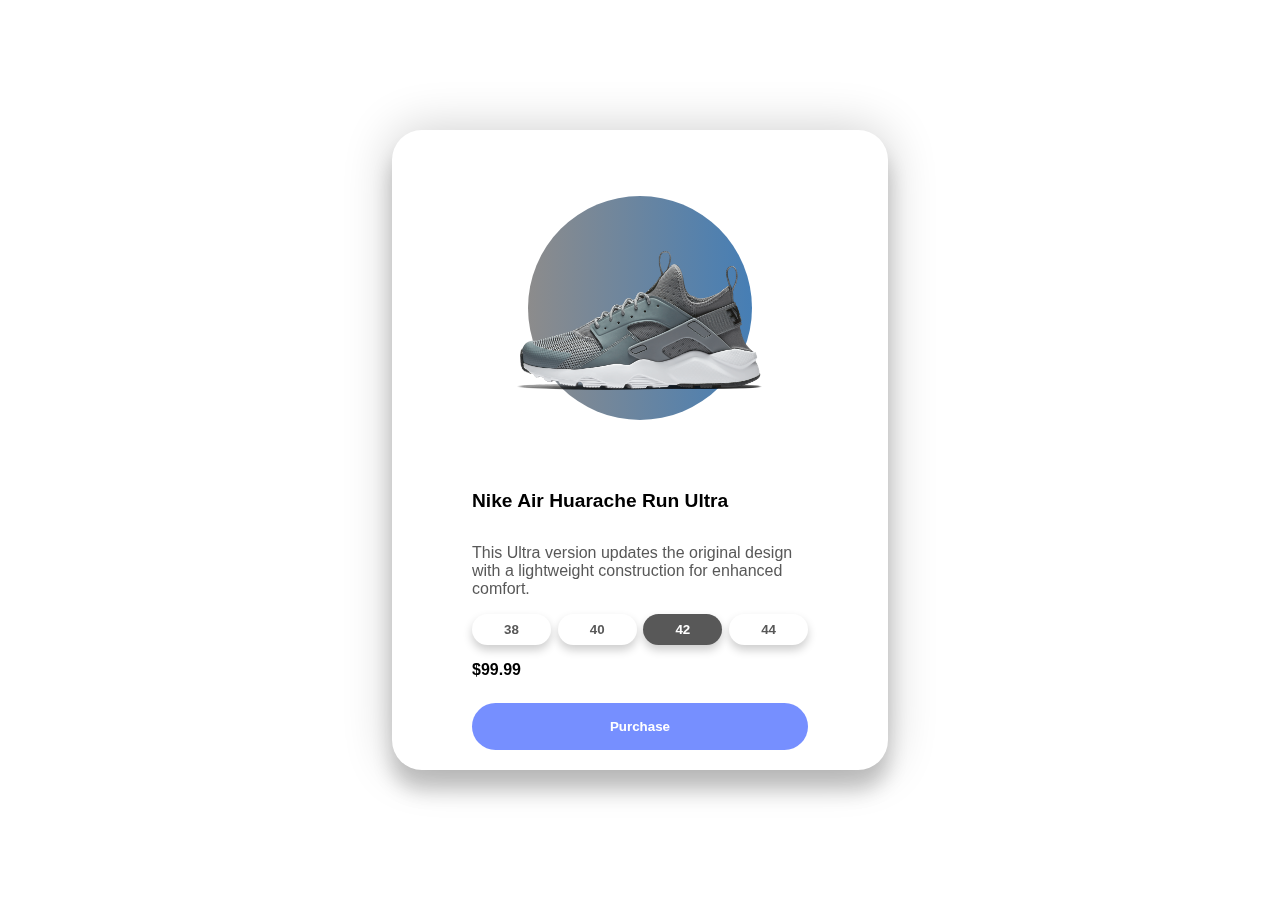
<file: 3D-Card-Hover-Effect/index.html>
<html lang="en">
<head>
    <meta charset="UTF-8">
    <meta name="viewport" content="width=device-width, initial-scale=1.0">
    <link rel="stylesheet" href="./style.css">
    <title>3D Card Hover Effect</title>
</head>
<body>
    <div class="container">
        <div class="card">
            <div class="sneaker">
                <div class="circle"></div>
                <img src="./images/nike-air-huarache-run-ultra.png" alt="Nike">
            </div>

            <div class="info">
                <h1 class="title">Nike Air Huarache Run Ultra</h1>
                <h3>This Ultra version updates the original design with a lightweight construction for enhanced comfort.</h3>

                <div class="sizes" id="sizeSelector">
                    <button>38</button>
                    <button>40</button>
                    <button class="active">42</button>
                    <button>44</button>

                    
                </div>

                <div class="price-tag">
                    $99.99
                </div>

                <div class="purchase">
                    <button>Purchase</button>
                </div>
            </div>
        </div>
    </div>

    <script src="script.js"></script>
</body>
</html>
</file>
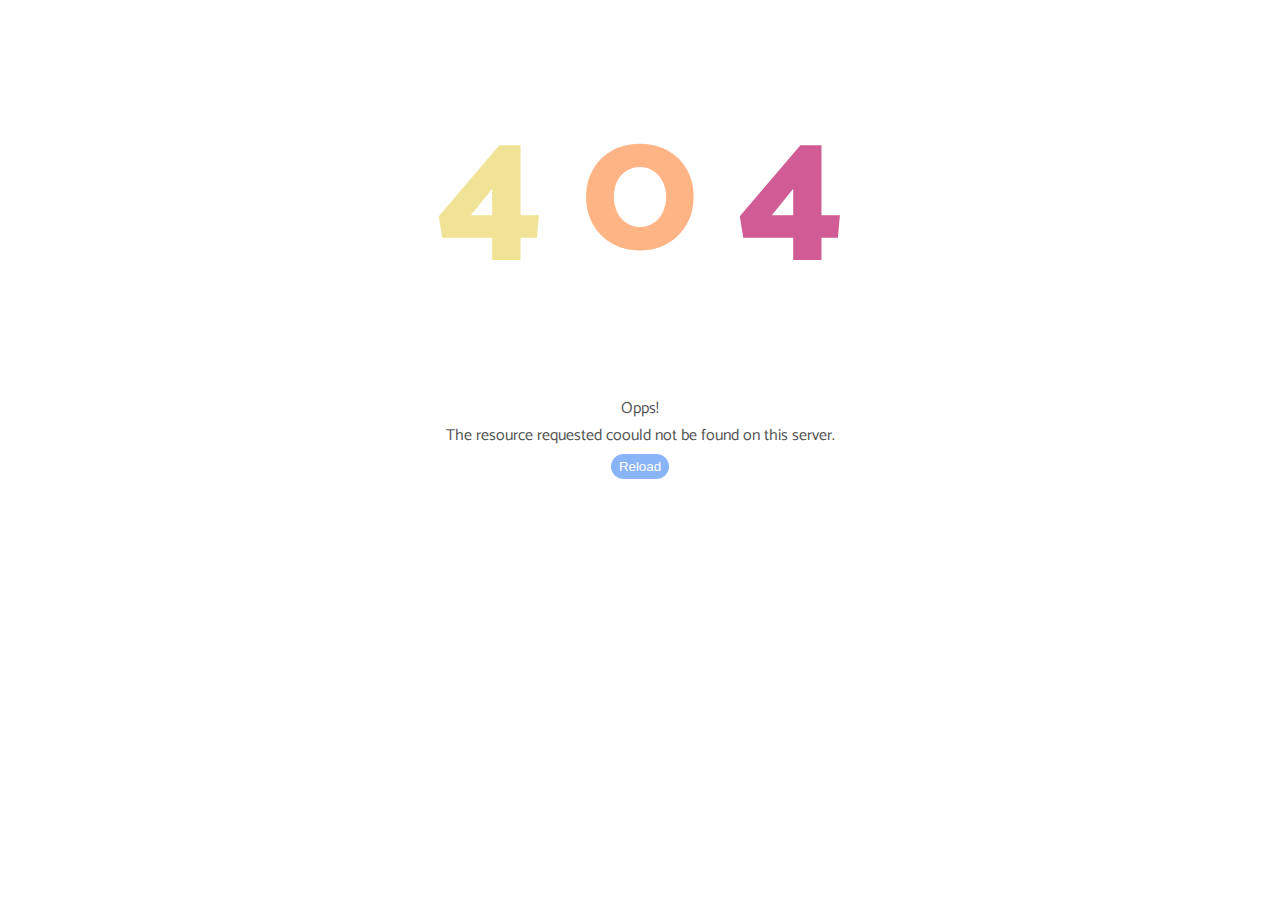
<file: 404-error-page/index.html>
<html lang="en">
<head>
    <meta charset="UTF-8">
    <meta name="viewport" content="width=device-width, initial-scale=1.0">
    <link rel="stylesheet" href="style.css">
    <title>404 error</title>
</head>
<body>
    
    <section class="error-container">

        <span><span>4</span></span>
        <span>0</span>
        <span><span>4</span></span>

    </section>

    <div class="error-text">
        <p>Opps!</p>
        <p>The resource requested coould not be found on this server.</p>
    </div>

    <div class="reload"><button class="reload-button" onclick="location.reload()">Reload</button></div>

</body>
</html>
</file>
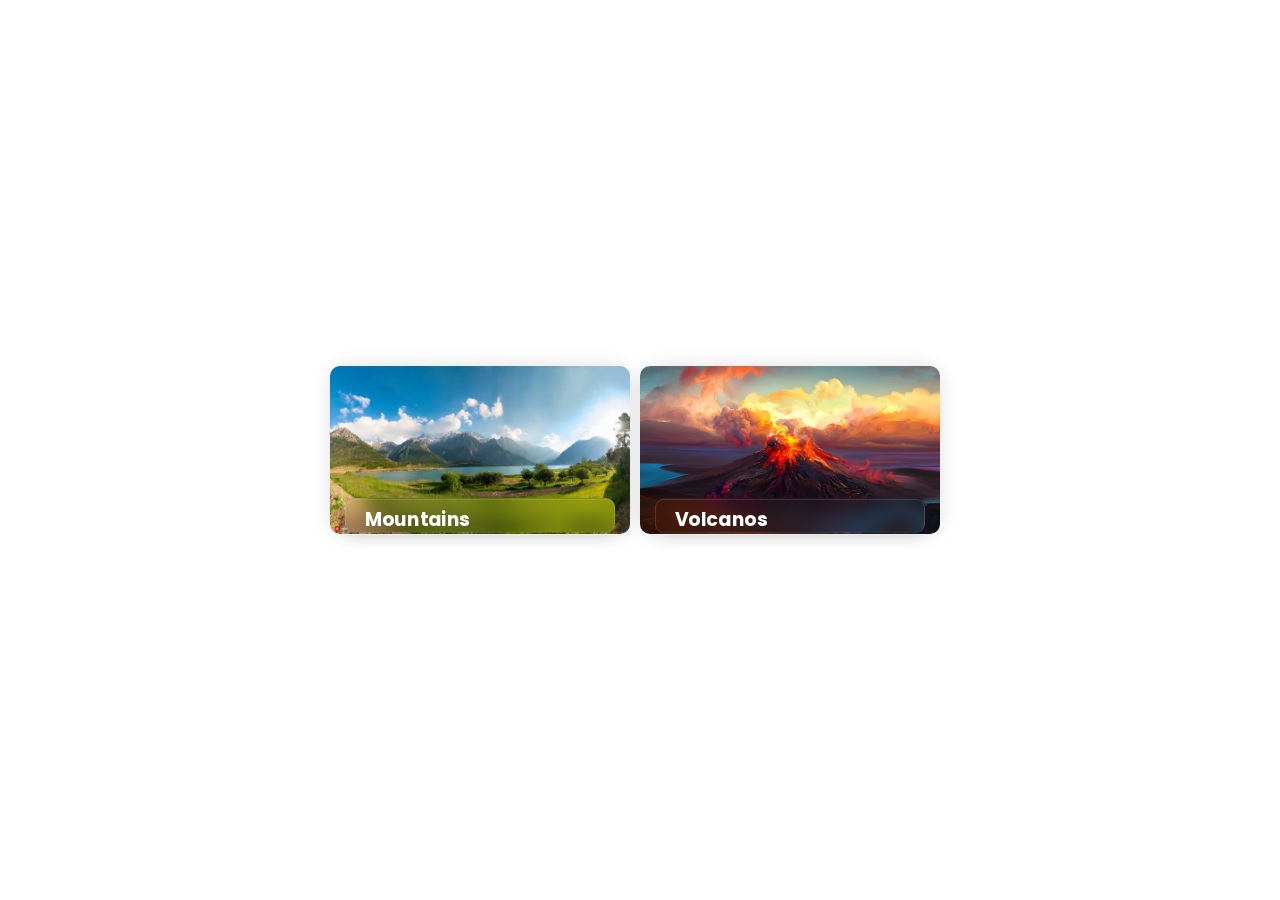
<file: Image Hover Effect/index.html>
<!DOCTYPE html>
<html lang="en">
<head>
    <meta charset="UTF-8">
    <meta name="viewport" content="width=device-width, initial-scale=1.0">
    <link rel="stylesheet" href="style.css">
    <link rel="stylesheet" href="https://cdnjs.cloudflare.com/ajax/libs/font-awesome/5.15.4/css/all.min.css" integrity="sha512-1ycn6IcaQQ40/MKBW2W4Rhis/DbILU74C1vSrLJxCq57o941Ym01SwNsOMqvEBFlcgUa6xLiPY/NS5R+E6ztJQ==" crossorigin="anonymous" referrerpolicy="no-referrer" />
    <title>image hover effect</title>
</head>
<body>
    <div class="card">
        <img src="images/image1.jpg" alt="">
        <div class="content" id="scrollable-1" onmouseleave="resetScroll(1)">
            <h2>Mountains</h2>
            <p>Mountains are towering landforms characterized by steep slopes and significant elevation above their surroundings. They often showcase breathtaking natural beauty and play crucial roles in shaping landscapes and influencing weather patterns.</p>
        </div>
    </div>

    <div class="card">
        <img src="images/image2.jpg" alt="">
        <div class="content" id="scrollable-2" onmouseleave="resetScroll(2)">
            <h2>Volcanos</h2>
            <p id="scrollable">Volcanoes are natural geologic formations where molten rock, ash, and gases erupt from the Earth's interior, often creating awe-inspiring displays of power and geological diversity. They play a crucial role in shaping landscapes and can have both destructive and constructive impacts on surrounding environments.</p>
        </div>
    </div>

    <script src="script.js">
    </script>
</body>
</html>
</file>
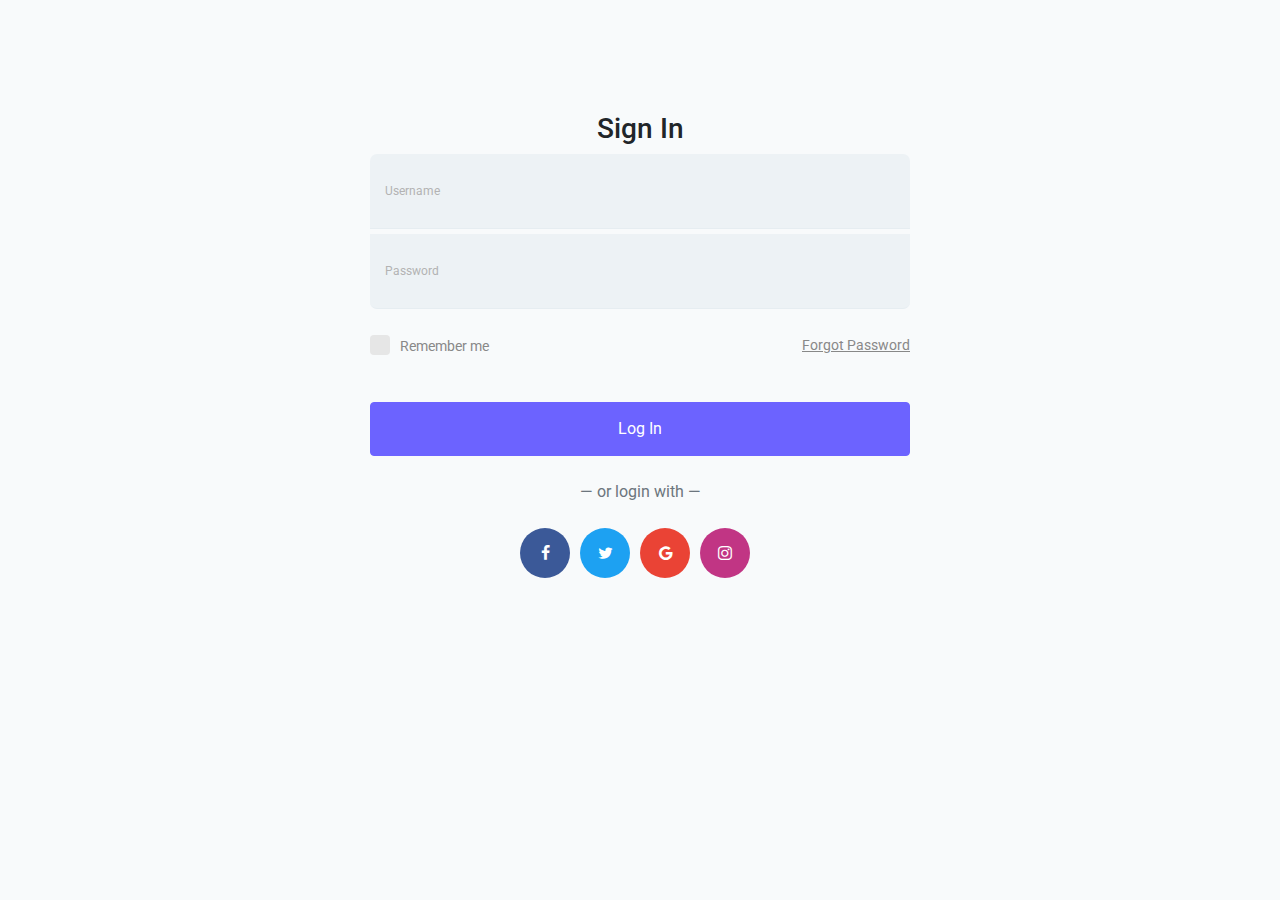
<file: login-design/index.html>
<html lang="en">
<head>
    <meta charset="UTF-8">
    <meta name="viewport" content="width=device-width, initial-scale=1.0">
    <link href="https://fonts.googleapis.com/css?family=Roboto:300,400&display=swap" rel="stylesheet">

    <link rel="stylesheet" href="fonts/icomoon/style.css">

    <link rel="stylesheet" href="css/owl.carousel.min.css">

    <!-- Bootstrap CSS -->
    <link rel="stylesheet" href="css/bootstrap.min.css">
    
    <!-- Style -->
    <link rel="stylesheet" href="css/style.css">
    <title>Login</title>
</head>
<body>
    <div class="content">
        <div class="container">
            <div class="row">
                <div class="col-md-12 contents">
                    <div class="row justify-content-center">
                        <div class="col-md-6">
                            <div class="mb-4">
                                <h3 style="text-align: center;">Sign In</h3>
                                <form action="#" method="post">
                                    <div class="form-group first" style="margin-bottom: 5px;">
                                        <label for="username">Username</label>
                                        <input type="text" class="form-control" id="username">
                                    </div>

                                    <div class="form-group last mb-4">
                                        <label for="password">Password</label>
                                        <input type="password" class="form-control" id="password">
                                    </div>
                                      
                                    <div class="d-flex mb-5 align-items-center">
                                        <label class="control control--checkbox mb-0"><span class="caption">Remember me</span>
                                        <input type="checkbox" id="" name="">

                                        <div class="control__indicator"></div>

                                        </label>
                                        <span class="ml-auto"><a href="#" class="forgot-pass">Forgot Password</a></span> 
                                    </div>

                                    <input type="submit" value="Log In" class="btn btn-block btn-primary">

                                    <span class="d-block text-center my-4 text-muted">&mdash; or login with &mdash;</span>

                                    <div class="social-login">
                                        <a href="#" class="facebook">
                                            <span class="icon-facebook mr-3"></span>
                                        </a>
                                        <a href="#" class="twitter">
                                            <span class="icon-twitter mr-3"></span> 
                                        </a>
                                        <a href="#" class="google">
                                            <span class="icon-google mr-3"></span> 
                                        </a>
                                        <a href="#" class="instagram">
                                            <span class="icon-instagram mr-3"></span> 
                                        </a>
                                    </div>

                                </form>
                            </div>
                        </div>
                    </div>
                </div>
            </div>
        </div>
    </div>

<script src="js/jquery-3.3.1.min.js"></script>
<script src="js/popper.min.js"></script>
<script src="js/bootstrap.min.js"></script>
<script src="js/main.js"></script>

</body>
</html>
</file>
<file: 3D-Card-Hover-Effect/style.css>
* {
    margin: 0;
    padding: 0;
    box-sizing: border-box;
}

body {
    font-family: "poppins", sans-serif;
    min-height: 100vh;
    display: flex;
    align-items: center;
    justify-content: center;
    perspective: 1000px;
}

.container {
    display: flex;
    justify-content: center;
    align-items: center;
    padding-top: 10px;
    padding-bottom: 10px;
}

.card {
    transform-style: preserve-3d;
    height: 40rem;
    width: 31rem;
    border-radius: 30px;
    padding: 0rem 5rem;
    box-shadow: 0 20px 20px rgba(0, 0, 0, 0.2), 0px 0px 50px rgba(0, 0, 0, 0.2);
}

.sneaker {
    min-height: 35vh;
    display: flex;
    align-items: center;
    justify-content: center;
}

.sneaker img {
    width: 21rem;
    z-index: 2;
    transition: all 1s ease-out;
}

.circle {
    margin-top: 20px;
    width: 14rem;
    height: 14rem;
    background: linear-gradient(to right, rgba(102, 101, 101, 0.75), rgba(8, 83, 156, 0.75));
    position: absolute;
    border-radius: 50%;
    z-index: 1;
}

.info h1 {
    font-size: 1.2rem;
    padding: 1.5rem 0;
    transition: all 0.75s ease-out;
}

.info h3 {
    font-size: 1rem;
    padding-top: 0.5rem;
    margin-bottom: 1rem;
    color: #585858;
    font-weight: lighter;
    transition: all 0.75s ease-out;
}

.sizes {
    display: flex;
    justify-content: space-between;
    transition: all 0.75s ease-out;
}

.sizes button {
    padding: 0.5rem 2rem;
    background: none;
    border: none;
    box-shadow: 0px 5px 10px rgba(0, 0, 0, 0.2);
    border-radius: 30px;
    cursor: pointer;
    font-weight: bold;
    color: #585858;
}

button.active {
    background: #585858;
    color: white;
}

.price-tag {
    font-size: 1rem;
    font-weight: bold;
    padding-top: 1rem;
    margin-bottom: 10px;
}

.purchase {
    margin-top: 1.5rem;
    transition: all 0.75s ease-out;
}

.purchase button {
    width: 100%;
    padding: 1rem 0rem;
    background: #768fff;
    border: none;
    color: white;
    cursor: pointer;
    border-radius: 30px;
    font-weight: bolder;
}

.purchase button:hover {
    background: #4869fc;
    transition: all 0.80s ease-out;
}
</file>
<file: 404-error-page/style.css>
@import url('https://fonts.googleapis.com/css?family=Montserrat:400,600,700');
@import url('https://fonts.googleapis.com/css?family=Catamaran:400,800');

*{
    margin: 0;
    padding: 0;
}

.error-text {
    text-align: center;
    font-family: 'Catamaran', sans-serif;  
    margin-top: 5px;
    margin-bottom: 5px;
    opacity: 70%;
}

p {
    margin: 0;
}

.reload {
    display: flex;
    justify-content: center;
    align-items: center;
}

.reload-button {
    padding: 5px 8px;
    cursor: pointer;
    background-color: #8ab4f8;
    color: #fff;
    border: none;
    border-radius: 50px;
    transition: background-color 0.3s;
}

.reload-button:hover {
    background-color: #2886eb;
}


.error-container {
  text-align: center;
  font-size: 180px;
  font-family: 'Catamaran', sans-serif;
  font-weight: 800;
  margin: 50px 15px;
}

.error-container > span {
    display: inline-block;
    line-height: 0.7;
    position: relative;
    color: #FFB485;
}

.error-container > span > span {
    display: inline-block;
    position: relative;
}

.error-container > span:nth-of-type(1) {
    perspective: 1000px;
    perspective-origin: 500% 50%;
    color: #f0e395;
}

.error-container > span:nth-of-type(1) > span {
    transform-origin: 50% 100% 0px;
    transform: rotateX(0);
    animation: easyoutelastic 8s infinite;
}

.error-container > span:nth-of-type(3) {
    perspective: none;
    perspective-origin: 50% 50%;
    color: #D15C95;
}

.error-container > span:nth-of-type(3) > span {
    transform-origin: 100% 100% 0px;
    transform: rotateX(0);
    animation: rotatedrop 8s infinite;
}

@keyframes easyoutelastic {
    0% {
        transform: rotateX(0);
    }
    9% {
        transform: rotateX(210deg);
    }
    13% {
        transform: rotateX(150deg);
    }
    16% {
        transform: rotateX(200deg);
    }
    18% {
        transform: rotateX(170deg);
    }
    20% {
        transform: rotateX(180deg);
    }
    60% {
        transform: rotateX(180deg);
    }
    80% {
        transform: rotateX(0);
    }
    100% {
        transform: rotateX(0);
    } 
}

@keyframes rotatedrop {
    0% {
        transform: rotate(0);
    }
    10% {
        transform: rotate(30deg);
    }
    15% {
        transform: rotate(90deg);
    }
    70% {
        transform: rotate(90deg);
    }
    80% {
        transform: rotate(0);
    }
    100% {
        transform: rotateX(0);
    }
}
</file>
<file: Image Hover Effect/style.css>
@import url('https://fonts.googleapis.com/css2?family=Poppins&display=swap');
* {
    margin: 0;
    padding: 0;
    box-sizing: border-box;
    font-family: 'poppins', sans-serif;
}

body {
    display: flex;
    justify-content: center;
    align-items: center;
    height: 100vh;
}

.card {
    width: 300px;
    height: 169px;
    position: relative;
    border-radius: 20px;
    cursor: pointer;
    box-shadow: 0 0 20px rgba(0, 0, 0, 0.128);
    margin-right: 10px;
}

.card img {
    position: absolute;
    max-width: 100%;
    
    border-radius: 10px;
    
}

.content {
    position: absolute;
    width: 100%;
    bottom: 0;
    height: 38px;
    padding: 0.4em 1.5em;
    font-size: 14px;
    background: rgba(255, 255, 255, 0);
    backdrop-filter: blur(10px);
    border-radius: 10px;
    transform: scale(0.9);
    color: white;
    border: 1px solid rgba(255, 255, 255, 0.164);
    box-shadow: 0 0 20px rgba(0, 0, 0, 0.144);
    overflow-y: scroll;
    transition: all .4s;
}

.content::-webkit-scrollbar {
    display: none;
}

.content p {
    font-size: 0.8rem;
}

.card:hover .content {
    height: 90px;
    
}
</file>
<file: login-design/fonts/icomoon/style.css>
@font-face {
  font-family: 'icomoon';
  src:  url('fonts/icomoon.eot?10si43');
  src:  url('fonts/icomoon.eot?10si43#iefix') format('embedded-opentype'),
    url('fonts/icomoon.ttf?10si43') format('truetype'),
    url('fonts/icomoon.woff?10si43') format('woff'),
    url('fonts/icomoon.svg?10si43#icomoon') format('svg');
  font-weight: normal;
  font-style: normal;
}

[class^="icon-"], [class*=" icon-"] {
  /* use !important to prevent issues with browser extensions that change fonts */
  font-family: 'icomoon' !important;
  
  font-style: normal;
  font-weight: normal;
  font-variant: normal;
  text-transform: none;
  line-height: 1;

  /* Better Font Rendering =========== */
  -webkit-font-smoothing: antialiased;
  -moz-osx-font-smoothing: grayscale;
}

.icon-asterisk:before {
  content: "\f069";
}
.icon-plus:before {
  content: "\f067";
}
.icon-question:before {
  content: "\f128";
}
.icon-minus:before {
  content: "\f068";
}
.icon-glass:before {
  content: "\f000";
}
.icon-music:before {
  content: "\f001";
}
.icon-search:before {
  content: "\f002";
}
.icon-envelope-o:before {
  content: "\f003";
}
.icon-heart:before {
  content: "\f004";
}
.icon-star:before {
  content: "\f005";
}
.icon-star-o:before {
  content: "\f006";
}
.icon-user:before {
  content: "\f007";
}
.icon-film:before {
  content: "\f008";
}
.icon-th-large:before {
  content: "\f009";
}
.icon-th:before {
  content: "\f00a";
}
.icon-th-list:before {
  content: "\f00b";
}
.icon-check:before {
  content: "\f00c";
}
.icon-close:before {
  content: "\f00d";
}
.icon-remove:before {
  content: "\f00d";
}
.icon-times:before {
  content: "\f00d";
}
.icon-search-plus:before {
  content: "\f00e";
}
.icon-search-minus:before {
  content: "\f010";
}
.icon-power-off:before {
  content: "\f011";
}
.icon-signal:before {
  content: "\f012";
}
.icon-cog:before {
  content: "\f013";
}
.icon-gear:before {
  content: "\f013";
}
.icon-trash-o:before {
  content: "\f014";
}
.icon-home:before {
  content: "\f015";
}
.icon-file-o:before {
  content: "\f016";
}
.icon-clock-o:before {
  content: "\f017";
}
.icon-road:before {
  content: "\f018";
}
.icon-download:before {
  content: "\f019";
}
.icon-arrow-circle-o-down:before {
  content: "\f01a";
}
.icon-arrow-circle-o-up:before {
  content: "\f01b";
}
.icon-inbox:before {
  content: "\f01c";
}
.icon-play-circle-o:before {
  content: "\f01d";
}
.icon-repeat:before {
  content: "\f01e";
}
.icon-rotate-right:before {
  content: "\f01e";
}
.icon-refresh:before {
  content: "\f021";
}
.icon-list-alt:before {
  content: "\f022";
}
.icon-lock:before {
  content: "\f023";
}
.icon-flag:before {
  content: "\f024";
}
.icon-headphones:before {
  content: "\f025";
}
.icon-volume-off:before {
  content: "\f026";
}
.icon-volume-down:before {
  content: "\f027";
}
.icon-volume-up:before {
  content: "\f028";
}
.icon-qrcode:before {
  content: "\f029";
}
.icon-barcode:before {
  content: "\f02a";
}
.icon-tag:before {
  content: "\f02b";
}
.icon-tags:before {
  content: "\f02c";
}
.icon-book:before {
  content: "\f02d";
}
.icon-bookmark:before {
  content: "\f02e";
}
.icon-print:before {
  content: "\f02f";
}
.icon-camera:before {
  content: "\f030";
}
.icon-font:before {
  content: "\f031";
}
.icon-bold:before {
  content: "\f032";
}
.icon-italic:before {
  content: "\f033";
}
.icon-text-height:before {
  content: "\f034";
}
.icon-text-width:before {
  content: "\f035";
}
.icon-align-left:before {
  content: "\f036";
}
.icon-align-center:before {
  content: "\f037";
}
.icon-align-right:before {
  content: "\f038";
}
.icon-align-justify:before {
  content: "\f039";
}
.icon-list:before {
  content: "\f03a";
}
.icon-dedent:before {
  content: "\f03b";
}
.icon-outdent:before {
  content: "\f03b";
}
.icon-indent:before {
  content: "\f03c";
}
.icon-video-camera:before {
  content: "\f03d";
}
.icon-image:before {
  content: "\f03e";
}
.icon-photo:before {
  content: "\f03e";
}
.icon-picture-o:before {
  content: "\f03e";
}
.icon-pencil:before {
  content: "\f040";
}
.icon-map-marker:before {
  content: "\f041";
}
.icon-adjust:before {
  content: "\f042";
}
.icon-tint:before {
  content: "\f043";
}
.icon-edit:before {
  content: "\f044";
}
.icon-pencil-square-o:before {
  content: "\f044";
}
.icon-share-square-o:before {
  content: "\f045";
}
.icon-check-square-o:before {
  content: "\f046";
}
.icon-arrows:before {
  content: "\f047";
}
.icon-step-backward:before {
  content: "\f048";
}
.icon-fast-backward:before {
  content: "\f049";
}
.icon-backward:before {
  content: "\f04a";
}
.icon-play:before {
  content: "\f04b";
}
.icon-pause:before {
  content: "\f04c";
}
.icon-stop:before {
  content: "\f04d";
}
.icon-forward:before {
  content: "\f04e";
}
.icon-fast-forward:before {
  content: "\f050";
}
.icon-step-forward:before {
  content: "\f051";
}
.icon-eject:before {
  content: "\f052";
}
.icon-chevron-left:before {
  content: "\f053";
}
.icon-chevron-right:before {
  content: "\f054";
}
.icon-plus-circle:before {
  content: "\f055";
}
.icon-minus-circle:before {
  content: "\f056";
}
.icon-times-circle:before {
  content: "\f057";
}
.icon-check-circle:before {
  content: "\f058";
}
.icon-question-circle:before {
  content: "\f059";
}
.icon-info-circle:before {
  content: "\f05a";
}
.icon-crosshairs:before {
  content: "\f05b";
}
.icon-times-circle-o:before {
  content: "\f05c";
}
.icon-check-circle-o:before {
  content: "\f05d";
}
.icon-ban:before {
  content: "\f05e";
}
.icon-arrow-left:before {
  content: "\f060";
}
.icon-arrow-right:before {
  content: "\f061";
}
.icon-arrow-up:before {
  content: "\f062";
}
.icon-arrow-down:before {
  content: "\f063";
}
.icon-mail-forward:before {
  content: "\f064";
}
.icon-share:before {
  content: "\f064";
}
.icon-expand:before {
  content: "\f065";
}
.icon-compress:before {
  content: "\f066";
}
.icon-exclamation-circle:before {
  content: "\f06a";
}
.icon-gift:before {
  content: "\f06b";
}
.icon-leaf:before {
  content: "\f06c";
}
.icon-fire:before {
  content: "\f06d";
}
.icon-eye:before {
  content: "\f06e";
}
.icon-eye-slash:before {
  content: "\f070";
}
.icon-exclamation-triangle:before {
  content: "\f071";
}
.icon-warning:before {
  content: "\f071";
}
.icon-plane:before {
  content: "\f072";
}
.icon-calendar:before {
  content: "\f073";
}
.icon-random:before {
  content: "\f074";
}
.icon-comment:before {
  content: "\f075";
}
.icon-magnet:before {
  content: "\f076";
}
.icon-chevron-up:before {
  content: "\f077";
}
.icon-chevron-down:before {
  content: "\f078";
}
.icon-retweet:before {
  content: "\f079";
}
.icon-shopping-cart:before {
  content: "\f07a";
}
.icon-folder:before {
  content: "\f07b";
}
.icon-folder-open:before {
  content: "\f07c";
}
.icon-arrows-v:before {
  content: "\f07d";
}
.icon-arrows-h:before {
  content: "\f07e";
}
.icon-bar-chart:before {
  content: "\f080";
}
.icon-bar-chart-o:before {
  content: "\f080";
}
.icon-twitter-square:before {
  content: "\f081";
}
.icon-facebook-square:before {
  content: "\f082";
}
.icon-camera-retro:before {
  content: "\f083";
}
.icon-key:before {
  content: "\f084";
}
.icon-cogs:before {
  content: "\f085";
}
.icon-gears:before {
  content: "\f085";
}
.icon-comments:before {
  content: "\f086";
}
.icon-thumbs-o-up:before {
  content: "\f087";
}
.icon-thumbs-o-down:before {
  content: "\f088";
}
.icon-star-half:before {
  content: "\f089";
}
.icon-heart-o:before {
  content: "\f08a";
}
.icon-sign-out:before {
  content: "\f08b";
}
.icon-linkedin-square:before {
  content: "\f08c";
}
.icon-thumb-tack:before {
  content: "\f08d";
}
.icon-external-link:before {
  content: "\f08e";
}
.icon-sign-in:before {
  content: "\f090";
}
.icon-trophy:before {
  content: "\f091";
}
.icon-github-square:before {
  content: "\f092";
}
.icon-upload:before {
  content: "\f093";
}
.icon-lemon-o:before {
  content: "\f094";
}
.icon-phone:before {
  content: "\f095";
}
.icon-square-o:before {
  content: "\f096";
}
.icon-bookmark-o:before {
  content: "\f097";
}
.icon-phone-square:before {
  content: "\f098";
}
.icon-twitter:before {
  content: "\f099";
}
.icon-facebook:before {
  content: "\f09a";
}
.icon-facebook-f:before {
  content: "\f09a";
}
.icon-github:before {
  content: "\f09b";
}
.icon-unlock:before {
  content: "\f09c";
}
.icon-credit-card:before {
  content: "\f09d";
}
.icon-feed:before {
  content: "\f09e";
}
.icon-rss:before {
  content: "\f09e";
}
.icon-hdd-o:before {
  content: "\f0a0";
}
.icon-bullhorn:before {
  content: "\f0a1";
}
.icon-bell-o:before {
  content: "\f0a2";
}
.icon-certificate:before {
  content: "\f0a3";
}
.icon-hand-o-right:before {
  content: "\f0a4";
}
.icon-hand-o-left:before {
  content: "\f0a5";
}
.icon-hand-o-up:before {
  content: "\f0a6";
}
.icon-hand-o-down:before {
  content: "\f0a7";
}
.icon-arrow-circle-left:before {
  content: "\f0a8";
}
.icon-arrow-circle-right:before {
  content: "\f0a9";
}
.icon-arrow-circle-up:before {
  content: "\f0aa";
}
.icon-arrow-circle-down:before {
  content: "\f0ab";
}
.icon-globe:before {
  content: "\f0ac";
}
.icon-wrench:before {
  content: "\f0ad";
}
.icon-tasks:before {
  content: "\f0ae";
}
.icon-filter:before {
  content: "\f0b0";
}
.icon-briefcase:before {
  content: "\f0b1";
}
.icon-arrows-alt:before {
  content: "\f0b2";
}
.icon-group:before {
  content: "\f0c0";
}
.icon-users:before {
  content: "\f0c0";
}
.icon-chain:before {
  content: "\f0c1";
}
.icon-link:before {
  content: "\f0c1";
}
.icon-cloud:before {
  content: "\f0c2";
}
.icon-flask:before {
  content: "\f0c3";
}
.icon-cut:before {
  content: "\f0c4";
}
.icon-scissors:before {
  content: "\f0c4";
}
.icon-copy:before {
  content: "\f0c5";
}
.icon-files-o:before {
  content: "\f0c5";
}
.icon-paperclip:before {
  content: "\f0c6";
}
.icon-floppy-o:before {
  content: "\f0c7";
}
.icon-save:before {
  content: "\f0c7";
}
.icon-square:before {
  content: "\f0c8";
}
.icon-bars:before {
  content: "\f0c9";
}
.icon-navicon:before {
  content: "\f0c9";
}
.icon-reorder:before {
  content: "\f0c9";
}
.icon-list-ul:before {
  content: "\f0ca";
}
.icon-list-ol:before {
  content: "\f0cb";
}
.icon-strikethrough:before {
  content: "\f0cc";
}
.icon-underline:before {
  content: "\f0cd";
}
.icon-table:before {
  content: "\f0ce";
}
.icon-magic:before {
  content: "\f0d0";
}
.icon-truck:before {
  content: "\f0d1";
}
.icon-pinterest:before {
  content: "\f0d2";
}
.icon-pinterest-square:before {
  content: "\f0d3";
}
.icon-google-plus-square:before {
  content: "\f0d4";
}
.icon-google-plus:before {
  content: "\f0d5";
}
.icon-money:before {
  content: "\f0d6";
}
.icon-caret-down:before {
  content: "\f0d7";
}
.icon-caret-up:before {
  content: "\f0d8";
}
.icon-caret-left:before {
  content: "\f0d9";
}
.icon-caret-right:before {
  content: "\f0da";
}
.icon-columns:before {
  content: "\f0db";
}
.icon-sort:before {
  content: "\f0dc";
}
.icon-unsorted:before {
  content: "\f0dc";
}
.icon-sort-desc:before {
  content: "\f0dd";
}
.icon-sort-down:before {
  content: "\f0dd";
}
.icon-sort-asc:before {
  content: "\f0de";
}
.icon-sort-up:before {
  content: "\f0de";
}
.icon-envelope:before {
  content: "\f0e0";
}
.icon-linkedin:before {
  content: "\f0e1";
}
.icon-rotate-left:before {
  content: "\f0e2";
}
.icon-undo:before {
  content: "\f0e2";
}
.icon-gavel:before {
  content: "\f0e3";
}
.icon-legal:before {
  content: "\f0e3";
}
.icon-dashboard:before {
  content: "\f0e4";
}
.icon-tachometer:before {
  content: "\f0e4";
}
.icon-comment-o:before {
  content: "\f0e5";
}
.icon-comments-o:before {
  content: "\f0e6";
}
.icon-bolt:before {
  content: "\f0e7";
}
.icon-flash:before {
  content: "\f0e7";
}
.icon-sitemap:before {
  content: "\f0e8";
}
.icon-umbrella:before {
  content: "\f0e9";
}
.icon-clipboard:before {
  content: "\f0ea";
}
.icon-paste:before {
  content: "\f0ea";
}
.icon-lightbulb-o:before {
  content: "\f0eb";
}
.icon-exchange:before {
  content: "\f0ec";
}
.icon-cloud-download:before {
  content: "\f0ed";
}
.icon-cloud-upload:before {
  content: "\f0ee";
}
.icon-user-md:before {
  content: "\f0f0";
}
.icon-stethoscope:before {
  content: "\f0f1";
}
.icon-suitcase:before {
  content: "\f0f2";
}
.icon-bell:before {
  content: "\f0f3";
}
.icon-coffee:before {
  content: "\f0f4";
}
.icon-cutlery:before {
  content: "\f0f5";
}
.icon-file-text-o:before {
  content: "\f0f6";
}
.icon-building-o:before {
  content: "\f0f7";
}
.icon-hospital-o:before {
  content: "\f0f8";
}
.icon-ambulance:before {
  content: "\f0f9";
}
.icon-medkit:before {
  content: "\f0fa";
}
.icon-fighter-jet:before {
  content: "\f0fb";
}
.icon-beer:before {
  content: "\f0fc";
}
.icon-h-square:before {
  content: "\f0fd";
}
.icon-plus-square:before {
  content: "\f0fe";
}
.icon-angle-double-left:before {
  content: "\f100";
}
.icon-angle-double-right:before {
  content: "\f101";
}
.icon-angle-double-up:before {
  content: "\f102";
}
.icon-angle-double-down:before {
  content: "\f103";
}
.icon-angle-left:before {
  content: "\f104";
}
.icon-angle-right:before {
  content: "\f105";
}
.icon-angle-up:before {
  content: "\f106";
}
.icon-angle-down:before {
  content: "\f107";
}
.icon-desktop:before {
  content: "\f108";
}
.icon-laptop:before {
  content: "\f109";
}
.icon-tablet:before {
  content: "\f10a";
}
.icon-mobile:before {
  content: "\f10b";
}
.icon-mobile-phone:before {
  content: "\f10b";
}
.icon-circle-o:before {
  content: "\f10c";
}
.icon-quote-left:before {
  content: "\f10d";
}
.icon-quote-right:before {
  content: "\f10e";
}
.icon-spinner:before {
  content: "\f110";
}
.icon-circle:before {
  content: "\f111";
}
.icon-mail-reply:before {
  content: "\f112";
}
.icon-reply:before {
  content: "\f112";
}
.icon-github-alt:before {
  content: "\f113";
}
.icon-folder-o:before {
  content: "\f114";
}
.icon-folder-open-o:before {
  content: "\f115";
}
.icon-smile-o:before {
  content: "\f118";
}
.icon-frown-o:before {
  content: "\f119";
}
.icon-meh-o:before {
  content: "\f11a";
}
.icon-gamepad:before {
  content: "\f11b";
}
.icon-keyboard-o:before {
  content: "\f11c";
}
.icon-flag-o:before {
  content: "\f11d";
}
.icon-flag-checkered:before {
  content: "\f11e";
}
.icon-terminal:before {
  content: "\f120";
}
.icon-code:before {
  content: "\f121";
}
.icon-mail-reply-all:before {
  content: "\f122";
}
.icon-reply-all:before {
  content: "\f122";
}
.icon-star-half-empty:before {
  content: "\f123";
}
.icon-star-half-full:before {
  content: "\f123";
}
.icon-star-half-o:before {
  content: "\f123";
}
.icon-location-arrow:before {
  content: "\f124";
}
.icon-crop:before {
  content: "\f125";
}
.icon-code-fork:before {
  content: "\f126";
}
.icon-chain-broken:before {
  content: "\f127";
}
.icon-unlink:before {
  content: "\f127";
}
.icon-info:before {
  content: "\f129";
}
.icon-exclamation:before {
  content: "\f12a";
}
.icon-superscript:before {
  content: "\f12b";
}
.icon-subscript:before {
  content: "\f12c";
}
.icon-eraser:before {
  content: "\f12d";
}
.icon-puzzle-piece:before {
  content: "\f12e";
}
.icon-microphone:before {
  content: "\f130";
}
.icon-microphone-slash:before {
  content: "\f131";
}
.icon-shield:before {
  content: "\f132";
}
.icon-calendar-o:before {
  content: "\f133";
}
.icon-fire-extinguisher:before {
  content: "\f134";
}
.icon-rocket:before {
  content: "\f135";
}
.icon-maxcdn:before {
  content: "\f136";
}
.icon-chevron-circle-left:before {
  content: "\f137";
}
.icon-chevron-circle-right:before {
  content: "\f138";
}
.icon-chevron-circle-up:before {
  content: "\f139";
}
.icon-chevron-circle-down:before {
  content: "\f13a";
}
.icon-html5:before {
  content: "\f13b";
}
.icon-css3:before {
  content: "\f13c";
}
.icon-anchor:before {
  content: "\f13d";
}
.icon-unlock-alt:before {
  content: "\f13e";
}
.icon-bullseye:before {
  content: "\f140";
}
.icon-ellipsis-h:before {
  content: "\f141";
}
.icon-ellipsis-v:before {
  content: "\f142";
}
.icon-rss-square:before {
  content: "\f143";
}
.icon-play-circle:before {
  content: "\f144";
}
.icon-ticket:before {
  content: "\f145";
}
.icon-minus-square:before {
  content: "\f146";
}
.icon-minus-square-o:before {
  content: "\f147";
}
.icon-level-up:before {
  content: "\f148";
}
.icon-level-down:before {
  content: "\f149";
}
.icon-check-square:before {
  content: "\f14a";
}
.icon-pencil-square:before {
  content: "\f14b";
}
.icon-external-link-square:before {
  content: "\f14c";
}
.icon-share-square:before {
  content: "\f14d";
}
.icon-compass:before {
  content: "\f14e";
}
.icon-caret-square-o-down:before {
  content: "\f150";
}
.icon-toggle-down:before {
  content: "\f150";
}
.icon-caret-square-o-up:before {
  content: "\f151";
}
.icon-toggle-up:before {
  content: "\f151";
}
.icon-caret-square-o-right:before {
  content: "\f152";
}
.icon-toggle-right:before {
  content: "\f152";
}
.icon-eur:before {
  content: "\f153";
}
.icon-euro:before {
  content: "\f153";
}
.icon-gbp:before {
  content: "\f154";
}
.icon-dollar:before {
  content: "\f155";
}
.icon-usd:before {
  content: "\f155";
}
.icon-inr:before {
  content: "\f156";
}
.icon-rupee:before {
  content: "\f156";
}
.icon-cny:before {
  content: "\f157";
}
.icon-jpy:before {
  content: "\f157";
}
.icon-rmb:before {
  content: "\f157";
}
.icon-yen:before {
  content: "\f157";
}
.icon-rouble:before {
  content: "\f158";
}
.icon-rub:before {
  content: "\f158";
}
.icon-ruble:before {
  content: "\f158";
}
.icon-krw:before {
  content: "\f159";
}
.icon-won:before {
  content: "\f159";
}
.icon-bitcoin:before {
  content: "\f15a";
}
.icon-btc:before {
  content: "\f15a";
}
.icon-file:before {
  content: "\f15b";
}
.icon-file-text:before {
  content: "\f15c";
}
.icon-sort-alpha-asc:before {
  content: "\f15d";
}
.icon-sort-alpha-desc:before {
  content: "\f15e";
}
.icon-sort-amount-asc:before {
  content: "\f160";
}
.icon-sort-amount-desc:before {
  content: "\f161";
}
.icon-sort-numeric-asc:before {
  content: "\f162";
}
.icon-sort-numeric-desc:before {
  content: "\f163";
}
.icon-thumbs-up:before {
  content: "\f164";
}
.icon-thumbs-down:before {
  content: "\f165";
}
.icon-youtube-square:before {
  content: "\f166";
}
.icon-youtube:before {
  content: "\f167";
}
.icon-xing:before {
  content: "\f168";
}
.icon-xing-square:before {
  content: "\f169";
}
.icon-youtube-play:before {
  content: "\f16a";
}
.icon-dropbox:before {
  content: "\f16b";
}
.icon-stack-overflow:before {
  content: "\f16c";
}
.icon-instagram:before {
  content: "\f16d";
}
.icon-flickr:before {
  content: "\f16e";
}
.icon-adn:before {
  content: "\f170";
}
.icon-bitbucket:before {
  content: "\f171";
}
.icon-bitbucket-square:before {
  content: "\f172";
}
.icon-tumblr:before {
  content: "\f173";
}
.icon-tumblr-square:before {
  content: "\f174";
}
.icon-long-arrow-down:before {
  content: "\f175";
}
.icon-long-arrow-up:before {
  content: "\f176";
}
.icon-long-arrow-left:before {
  content: "\f177";
}
.icon-long-arrow-right:before {
  content: "\f178";
}
.icon-apple:before {
  content: "\f179";
}
.icon-windows:before {
  content: "\f17a";
}
.icon-android:before {
  content: "\f17b";
}
.icon-linux:before {
  content: "\f17c";
}
.icon-dribbble:before {
  content: "\f17d";
}
.icon-skype:before {
  content: "\f17e";
}
.icon-foursquare:before {
  content: "\f180";
}
.icon-trello:before {
  content: "\f181";
}
.icon-female:before {
  content: "\f182";
}
.icon-male:before {
  content: "\f183";
}
.icon-gittip:before {
  content: "\f184";
}
.icon-gratipay:before {
  content: "\f184";
}
.icon-sun-o:before {
  content: "\f185";
}
.icon-moon-o:before {
  content: "\f186";
}
.icon-archive:before {
  content: "\f187";
}
.icon-bug:before {
  content: "\f188";
}
.icon-vk:before {
  content: "\f189";
}
.icon-weibo:before {
  content: "\f18a";
}
.icon-renren:before {
  content: "\f18b";
}
.icon-pagelines:before {
  content: "\f18c";
}
.icon-stack-exchange:before {
  content: "\f18d";
}
.icon-arrow-circle-o-right:before {
  content: "\f18e";
}
.icon-arrow-circle-o-left:before {
  content: "\f190";
}
.icon-caret-square-o-left:before {
  content: "\f191";
}
.icon-toggle-left:before {
  content: "\f191";
}
.icon-dot-circle-o:before {
  content: "\f192";
}
.icon-wheelchair:before {
  content: "\f193";
}
.icon-vimeo-square:before {
  content: "\f194";
}
.icon-try:before {
  content: "\f195";
}
.icon-turkish-lira:before {
  content: "\f195";
}
.icon-plus-square-o:before {
  content: "\f196";
}
.icon-space-shuttle:before {
  content: "\f197";
}
.icon-slack:before {
  content: "\f198";
}
.icon-envelope-square:before {
  content: "\f199";
}
.icon-wordpress:before {
  content: "\f19a";
}
.icon-openid:before {
  content: "\f19b";
}
.icon-bank:before {
  content: "\f19c";
}
.icon-institution:before {
  content: "\f19c";
}
.icon-university:before {
  content: "\f19c";
}
.icon-graduation-cap:before {
  content: "\f19d";
}
.icon-mortar-board:before {
  content: "\f19d";
}
.icon-yahoo:before {
  content: "\f19e";
}
.icon-google:before {
  content: "\f1a0";
}
.icon-reddit:before {
  content: "\f1a1";
}
.icon-reddit-square:before {
  content: "\f1a2";
}
.icon-stumbleupon-circle:before {
  content: "\f1a3";
}
.icon-stumbleupon:before {
  content: "\f1a4";
}
.icon-delicious:before {
  content: "\f1a5";
}
.icon-digg:before {
  content: "\f1a6";
}
.icon-pied-piper-pp:before {
  content: "\f1a7";
}
.icon-pied-piper-alt:before {
  content: "\f1a8";
}
.icon-drupal:before {
  content: "\f1a9";
}
.icon-joomla:before {
  content: "\f1aa";
}
.icon-language:before {
  content: "\f1ab";
}
.icon-fax:before {
  content: "\f1ac";
}
.icon-building:before {
  content: "\f1ad";
}
.icon-child:before {
  content: "\f1ae";
}
.icon-paw:before {
  content: "\f1b0";
}
.icon-spoon:before {
  content: "\f1b1";
}
.icon-cube:before {
  content: "\f1b2";
}
.icon-cubes:before {
  content: "\f1b3";
}
.icon-behance:before {
  content: "\f1b4";
}
.icon-behance-square:before {
  content: "\f1b5";
}
.icon-steam:before {
  content: "\f1b6";
}
.icon-steam-square:before {
  content: "\f1b7";
}
.icon-recycle:before {
  content: "\f1b8";
}
.icon-automobile:before {
  content: "\f1b9";
}
.icon-car:before {
  content: "\f1b9";
}
.icon-cab:before {
  content: "\f1ba";
}
.icon-taxi:before {
  content: "\f1ba";
}
.icon-tree:before {
  content: "\f1bb";
}
.icon-spotify:before {
  content: "\f1bc";
}
.icon-deviantart:before {
  content: "\f1bd";
}
.icon-soundcloud:before {
  content: "\f1be";
}
.icon-database:before {
  content: "\f1c0";
}
.icon-file-pdf-o:before {
  content: "\f1c1";
}
.icon-file-word-o:before {
  content: "\f1c2";
}
.icon-file-excel-o:before {
  content: "\f1c3";
}
.icon-file-powerpoint-o:before {
  content: "\f1c4";
}
.icon-file-image-o:before {
  content: "\f1c5";
}
.icon-file-photo-o:before {
  content: "\f1c5";
}
.icon-file-picture-o:before {
  content: "\f1c5";
}
.icon-file-archive-o:before {
  content: "\f1c6";
}
.icon-file-zip-o:before {
  content: "\f1c6";
}
.icon-file-audio-o:before {
  content: "\f1c7";
}
.icon-file-sound-o:before {
  content: "\f1c7";
}
.icon-file-movie-o:before {
  content: "\f1c8";
}
.icon-file-video-o:before {
  content: "\f1c8";
}
.icon-file-code-o:before {
  content: "\f1c9";
}
.icon-vine:before {
  content: "\f1ca";
}
.icon-codepen:before {
  content: "\f1cb";
}
.icon-jsfiddle:before {
  content: "\f1cc";
}
.icon-life-bouy:before {
  content: "\f1cd";
}
.icon-life-buoy:before {
  content: "\f1cd";
}
.icon-life-ring:before {
  content: "\f1cd";
}
.icon-life-saver:before {
  content: "\f1cd";
}
.icon-support:before {
  content: "\f1cd";
}
.icon-circle-o-notch:before {
  content: "\f1ce";
}
.icon-ra:before {
  content: "\f1d0";
}
.icon-rebel:before {
  content: "\f1d0";
}
.icon-resistance:before {
  content: "\f1d0";
}
.icon-empire:before {
  content: "\f1d1";
}
.icon-ge:before {
  content: "\f1d1";
}
.icon-git-square:before {
  content: "\f1d2";
}
.icon-git:before {
  content: "\f1d3";
}
.icon-hacker-news:before {
  content: "\f1d4";
}
.icon-y-combinator-square:before {
  content: "\f1d4";
}
.icon-yc-square:before {
  content: "\f1d4";
}
.icon-tencent-weibo:before {
  content: "\f1d5";
}
.icon-qq:before {
  content: "\f1d6";
}
.icon-wechat:before {
  content: "\f1d7";
}
.icon-weixin:before {
  content: "\f1d7";
}
.icon-paper-plane:before {
  content: "\f1d8";
}
.icon-send:before {
  content: "\f1d8";
}
.icon-paper-plane-o:before {
  content: "\f1d9";
}
.icon-send-o:before {
  content: "\f1d9";
}
.icon-history:before {
  content: "\f1da";
}
.icon-circle-thin:before {
  content: "\f1db";
}
.icon-header:before {
  content: "\f1dc";
}
.icon-paragraph:before {
  content: "\f1dd";
}
.icon-sliders:before {
  content: "\f1de";
}
.icon-share-alt:before {
  content: "\f1e0";
}
.icon-share-alt-square:before {
  content: "\f1e1";
}
.icon-bomb:before {
  content: "\f1e2";
}
.icon-futbol-o:before {
  content: "\f1e3";
}
.icon-soccer-ball-o:before {
  content: "\f1e3";
}
.icon-tty:before {
  content: "\f1e4";
}
.icon-binoculars:before {
  content: "\f1e5";
}
.icon-plug:before {
  content: "\f1e6";
}
.icon-slideshare:before {
  content: "\f1e7";
}
.icon-twitch:before {
  content: "\f1e8";
}
.icon-yelp:before {
  content: "\f1e9";
}
.icon-newspaper-o:before {
  content: "\f1ea";
}
.icon-wifi:before {
  content: "\f1eb";
}
.icon-calculator:before {
  content: "\f1ec";
}
.icon-paypal:before {
  content: "\f1ed";
}
.icon-google-wallet:before {
  content: "\f1ee";
}
.icon-cc-visa:before {
  content: "\f1f0";
}
.icon-cc-mastercard:before {
  content: "\f1f1";
}
.icon-cc-discover:before {
  content: "\f1f2";
}
.icon-cc-amex:before {
  content: "\f1f3";
}
.icon-cc-paypal:before {
  content: "\f1f4";
}
.icon-cc-stripe:before {
  content: "\f1f5";
}
.icon-bell-slash:before {
  content: "\f1f6";
}
.icon-bell-slash-o:before {
  content: "\f1f7";
}
.icon-trash:before {
  content: "\f1f8";
}
.icon-copyright:before {
  content: "\f1f9";
}
.icon-at:before {
  content: "\f1fa";
}
.icon-eyedropper:before {
  content: "\f1fb";
}
.icon-paint-brush:before {
  content: "\f1fc";
}
.icon-birthday-cake:before {
  content: "\f1fd";
}
.icon-area-chart:before {
  content: "\f1fe";
}
.icon-pie-chart:before {
  content: "\f200";
}
.icon-line-chart:before {
  content: "\f201";
}
.icon-lastfm:before {
  content: "\f202";
}
.icon-lastfm-square:before {
  content: "\f203";
}
.icon-toggle-off:before {
  content: "\f204";
}
.icon-toggle-on:before {
  content: "\f205";
}
.icon-bicycle:before {
  content: "\f206";
}
.icon-bus:before {
  content: "\f207";
}
.icon-ioxhost:before {
  content: "\f208";
}
.icon-angellist:before {
  content: "\f209";
}
.icon-cc:before {
  content: "\f20a";
}
.icon-ils:before {
  content: "\f20b";
}
.icon-shekel:before {
  content: "\f20b";
}
.icon-sheqel:before {
  content: "\f20b";
}
.icon-meanpath:before {
  content: "\f20c";
}
.icon-buysellads:before {
  content: "\f20d";
}
.icon-connectdevelop:before {
  content: "\f20e";
}
.icon-dashcube:before {
  content: "\f210";
}
.icon-forumbee:before {
  content: "\f211";
}
.icon-leanpub:before {
  content: "\f212";
}
.icon-sellsy:before {
  content: "\f213";
}
.icon-shirtsinbulk:before {
  content: "\f214";
}
.icon-simplybuilt:before {
  content: "\f215";
}
.icon-skyatlas:before {
  content: "\f216";
}
.icon-cart-plus:before {
  content: "\f217";
}
.icon-cart-arrow-down:before {
  content: "\f218";
}
.icon-diamond:before {
  content: "\f219";
}
.icon-ship:before {
  content: "\f21a";
}
.icon-user-secret:before {
  content: "\f21b";
}
.icon-motorcycle:before {
  content: "\f21c";
}
.icon-street-view:before {
  content: "\f21d";
}
.icon-heartbeat:before {
  content: "\f21e";
}
.icon-venus:before {
  content: "\f221";
}
.icon-mars:before {
  content: "\f222";
}
.icon-mercury:before {
  content: "\f223";
}
.icon-intersex:before {
  content: "\f224";
}
.icon-transgender:before {
  content: "\f224";
}
.icon-transgender-alt:before {
  content: "\f225";
}
.icon-venus-double:before {
  content: "\f226";
}
.icon-mars-double:before {
  content: "\f227";
}
.icon-venus-mars:before {
  content: "\f228";
}
.icon-mars-stroke:before {
  content: "\f229";
}
.icon-mars-stroke-v:before {
  content: "\f22a";
}
.icon-mars-stroke-h:before {
  content: "\f22b";
}
.icon-neuter:before {
  content: "\f22c";
}
.icon-genderless:before {
  content: "\f22d";
}
.icon-facebook-official:before {
  content: "\f230";
}
.icon-pinterest-p:before {
  content: "\f231";
}
.icon-whatsapp:before {
  content: "\f232";
}
.icon-server:before {
  content: "\f233";
}
.icon-user-plus:before {
  content: "\f234";
}
.icon-user-times:before {
  content: "\f235";
}
.icon-bed:before {
  content: "\f236";
}
.icon-hotel:before {
  content: "\f236";
}
.icon-viacoin:before {
  content: "\f237";
}
.icon-train:before {
  content: "\f238";
}
.icon-subway:before {
  content: "\f239";
}
.icon-medium:before {
  content: "\f23a";
}
.icon-y-combinator:before {
  content: "\f23b";
}
.icon-yc:before {
  content: "\f23b";
}
.icon-optin-monster:before {
  content: "\f23c";
}
.icon-opencart:before {
  content: "\f23d";
}
.icon-expeditedssl:before {
  content: "\f23e";
}
.icon-battery:before {
  content: "\f240";
}
.icon-battery-4:before {
  content: "\f240";
}
.icon-battery-full:before {
  content: "\f240";
}
.icon-battery-3:before {
  content: "\f241";
}
.icon-battery-three-quarters:before {
  content: "\f241";
}
.icon-battery-2:before {
  content: "\f242";
}
.icon-battery-half:before {
  content: "\f242";
}
.icon-battery-1:before {
  content: "\f243";
}
.icon-battery-quarter:before {
  content: "\f243";
}
.icon-battery-0:before {
  content: "\f244";
}
.icon-battery-empty:before {
  content: "\f244";
}
.icon-mouse-pointer:before {
  content: "\f245";
}
.icon-i-cursor:before {
  content: "\f246";
}
.icon-object-group:before {
  content: "\f247";
}
.icon-object-ungroup:before {
  content: "\f248";
}
.icon-sticky-note:before {
  content: "\f249";
}
.icon-sticky-note-o:before {
  content: "\f24a";
}
.icon-cc-jcb:before {
  content: "\f24b";
}
.icon-cc-diners-club:before {
  content: "\f24c";
}
.icon-clone:before {
  content: "\f24d";
}
.icon-balance-scale:before {
  content: "\f24e";
}
.icon-hourglass-o:before {
  content: "\f250";
}
.icon-hourglass-1:before {
  content: "\f251";
}
.icon-hourglass-start:before {
  content: "\f251";
}
.icon-hourglass-2:before {
  content: "\f252";
}
.icon-hourglass-half:before {
  content: "\f252";
}
.icon-hourglass-3:before {
  content: "\f253";
}
.icon-hourglass-end:before {
  content: "\f253";
}
.icon-hourglass:before {
  content: "\f254";
}
.icon-hand-grab-o:before {
  content: "\f255";
}
.icon-hand-rock-o:before {
  content: "\f255";
}
.icon-hand-paper-o:before {
  content: "\f256";
}
.icon-hand-stop-o:before {
  content: "\f256";
}
.icon-hand-scissors-o:before {
  content: "\f257";
}
.icon-hand-lizard-o:before {
  content: "\f258";
}
.icon-hand-spock-o:before {
  content: "\f259";
}
.icon-hand-pointer-o:before {
  content: "\f25a";
}
.icon-hand-peace-o:before {
  content: "\f25b";
}
.icon-trademark:before {
  content: "\f25c";
}
.icon-registered:before {
  content: "\f25d";
}
.icon-creative-commons:before {
  content: "\f25e";
}
.icon-gg:before {
  content: "\f260";
}
.icon-gg-circle:before {
  content: "\f261";
}
.icon-tripadvisor:before {
  content: "\f262";
}
.icon-odnoklassniki:before {
  content: "\f263";
}
.icon-odnoklassniki-square:before {
  content: "\f264";
}
.icon-get-pocket:before {
  content: "\f265";
}
.icon-wikipedia-w:before {
  content: "\f266";
}
.icon-safari:before {
  content: "\f267";
}
.icon-chrome:before {
  content: "\f268";
}
.icon-firefox:before {
  content: "\f269";
}
.icon-opera:before {
  content: "\f26a";
}
.icon-internet-explorer:before {
  content: "\f26b";
}
.icon-television:before {
  content: "\f26c";
}
.icon-tv:before {
  content: "\f26c";
}
.icon-contao:before {
  content: "\f26d";
}
.icon-500px:before {
  content: "\f26e";
}
.icon-amazon:before {
  content: "\f270";
}
.icon-calendar-plus-o:before {
  content: "\f271";
}
.icon-calendar-minus-o:before {
  content: "\f272";
}
.icon-calendar-times-o:before {
  content: "\f273";
}
.icon-calendar-check-o:before {
  content: "\f274";
}
.icon-industry:before {
  content: "\f275";
}
.icon-map-pin:before {
  content: "\f276";
}
.icon-map-signs:before {
  content: "\f277";
}
.icon-map-o:before {
  content: "\f278";
}
.icon-map:before {
  content: "\f279";
}
.icon-commenting:before {
  content: "\f27a";
}
.icon-commenting-o:before {
  content: "\f27b";
}
.icon-houzz:before {
  content: "\f27c";
}
.icon-vimeo:before {
  content: "\f27d";
}
.icon-black-tie:before {
  content: "\f27e";
}
.icon-fonticons:before {
  content: "\f280";
}
.icon-reddit-alien:before {
  content: "\f281";
}
.icon-edge:before {
  content: "\f282";
}
.icon-credit-card-alt:before {
  content: "\f283";
}
.icon-codiepie:before {
  content: "\f284";
}
.icon-modx:before {
  content: "\f285";
}
.icon-fort-awesome:before {
  content: "\f286";
}
.icon-usb:before {
  content: "\f287";
}
.icon-product-hunt:before {
  content: "\f288";
}
.icon-mixcloud:before {
  content: "\f289";
}
.icon-scribd:before {
  content: "\f28a";
}
.icon-pause-circle:before {
  content: "\f28b";
}
.icon-pause-circle-o:before {
  content: "\f28c";
}
.icon-stop-circle:before {
  content: "\f28d";
}
.icon-stop-circle-o:before {
  content: "\f28e";
}
.icon-shopping-bag:before {
  content: "\f290";
}
.icon-shopping-basket:before {
  content: "\f291";
}
.icon-hashtag:before {
  content: "\f292";
}
.icon-bluetooth:before {
  content: "\f293";
}
.icon-bluetooth-b:before {
  content: "\f294";
}
.icon-percent:before {
  content: "\f295";
}
.icon-gitlab:before {
  content: "\f296";
}
.icon-wpbeginner:before {
  content: "\f297";
}
.icon-wpforms:before {
  content: "\f298";
}
.icon-envira:before {
  content: "\f299";
}
.icon-universal-access:before {
  content: "\f29a";
}
.icon-wheelchair-alt:before {
  content: "\f29b";
}
.icon-question-circle-o:before {
  content: "\f29c";
}
.icon-blind:before {
  content: "\f29d";
}
.icon-audio-description:before {
  content: "\f29e";
}
.icon-volume-control-phone:before {
  content: "\f2a0";
}
.icon-braille:before {
  content: "\f2a1";
}
.icon-assistive-listening-systems:before {
  content: "\f2a2";
}
.icon-american-sign-language-interpreting:before {
  content: "\f2a3";
}
.icon-asl-interpreting:before {
  content: "\f2a3";
}
.icon-deaf:before {
  content: "\f2a4";
}
.icon-deafness:before {
  content: "\f2a4";
}
.icon-hard-of-hearing:before {
  content: "\f2a4";
}
.icon-glide:before {
  content: "\f2a5";
}
.icon-glide-g:before {
  content: "\f2a6";
}
.icon-sign-language:before {
  content: "\f2a7";
}
.icon-signing:before {
  content: "\f2a7";
}
.icon-low-vision:before {
  content: "\f2a8";
}
.icon-viadeo:before {
  content: "\f2a9";
}
.icon-viadeo-square:before {
  content: "\f2aa";
}
.icon-snapchat:before {
  content: "\f2ab";
}
.icon-snapchat-ghost:before {
  content: "\f2ac";
}
.icon-snapchat-square:before {
  content: "\f2ad";
}
.icon-pied-piper:before {
  content: "\f2ae";
}
.icon-first-order:before {
  content: "\f2b0";
}
.icon-yoast:before {
  content: "\f2b1";
}
.icon-themeisle:before {
  content: "\f2b2";
}
.icon-google-plus-circle:before {
  content: "\f2b3";
}
.icon-google-plus-official:before {
  content: "\f2b3";
}
.icon-fa:before {
  content: "\f2b4";
}
.icon-font-awesome:before {
  content: "\f2b4";
}
.icon-handshake-o:before {
  content: "\f2b5";
}
.icon-envelope-open:before {
  content: "\f2b6";
}
.icon-envelope-open-o:before {
  content: "\f2b7";
}
.icon-linode:before {
  content: "\f2b8";
}
.icon-address-book:before {
  content: "\f2b9";
}
.icon-address-book-o:before {
  content: "\f2ba";
}
.icon-address-card:before {
  content: "\f2bb";
}
.icon-vcard:before {
  content: "\f2bb";
}
.icon-address-card-o:before {
  content: "\f2bc";
}
.icon-vcard-o:before {
  content: "\f2bc";
}
.icon-user-circle:before {
  content: "\f2bd";
}
.icon-user-circle-o:before {
  content: "\f2be";
}
.icon-user-o:before {
  content: "\f2c0";
}
.icon-id-badge:before {
  content: "\f2c1";
}
.icon-drivers-license:before {
  content: "\f2c2";
}
.icon-id-card:before {
  content: "\f2c2";
}
.icon-drivers-license-o:before {
  content: "\f2c3";
}
.icon-id-card-o:before {
  content: "\f2c3";
}
.icon-quora:before {
  content: "\f2c4";
}
.icon-free-code-camp:before {
  content: "\f2c5";
}
.icon-telegram:before {
  content: "\f2c6";
}
.icon-thermometer:before {
  content: "\f2c7";
}
.icon-thermometer-4:before {
  content: "\f2c7";
}
.icon-thermometer-full:before {
  content: "\f2c7";
}
.icon-thermometer-3:before {
  content: "\f2c8";
}
.icon-thermometer-three-quarters:before {
  content: "\f2c8";
}
.icon-thermometer-2:before {
  content: "\f2c9";
}
.icon-thermometer-half:before {
  content: "\f2c9";
}
.icon-thermometer-1:before {
  content: "\f2ca";
}
.icon-thermometer-quarter:before {
  content: "\f2ca";
}
.icon-thermometer-0:before {
  content: "\f2cb";
}
.icon-thermometer-empty:before {
  content: "\f2cb";
}
.icon-shower:before {
  content: "\f2cc";
}
.icon-bath:before {
  content: "\f2cd";
}
.icon-bathtub:before {
  content: "\f2cd";
}
.icon-s15:before {
  content: "\f2cd";
}
.icon-podcast:before {
  content: "\f2ce";
}
.icon-window-maximize:before {
  content: "\f2d0";
}
.icon-window-minimize:before {
  content: "\f2d1";
}
.icon-window-restore:before {
  content: "\f2d2";
}
.icon-times-rectangle:before {
  content: "\f2d3";
}
.icon-window-close:before {
  content: "\f2d3";
}
.icon-times-rectangle-o:before {
  content: "\f2d4";
}
.icon-window-close-o:before {
  content: "\f2d4";
}
.icon-bandcamp:before {
  content: "\f2d5";
}
.icon-grav:before {
  content: "\f2d6";
}
.icon-etsy:before {
  content: "\f2d7";
}
.icon-imdb:before {
  content: "\f2d8";
}
.icon-ravelry:before {
  content: "\f2d9";
}
.icon-eercast:before {
  content: "\f2da";
}
.icon-microchip:before {
  content: "\f2db";
}
.icon-snowflake-o:before {
  content: "\f2dc";
}
.icon-superpowers:before {
  content: "\f2dd";
}
.icon-wpexplorer:before {
  content: "\f2de";
}
.icon-meetup:before {
  content: "\f2e0";
}
.icon-3d_rotation:before {
  content: "\e84d";
}
.icon-ac_unit:before {
  content: "\eb3b";
}
.icon-alarm:before {
  content: "\e855";
}
.icon-access_alarms:before {
  content: "\e191";
}
.icon-schedule:before {
  content: "\e8b5";
}
.icon-accessibility:before {
  content: "\e84e";
}
.icon-accessible:before {
  content: "\e914";
}
.icon-account_balance:before {
  content: "\e84f";
}
.icon-account_balance_wallet:before {
  content: "\e850";
}
.icon-account_box:before {
  content: "\e851";
}
.icon-account_circle:before {
  content: "\e853";
}
.icon-adb:before {
  content: "\e60e";
}
.icon-add:before {
  content: "\e145";
}
.icon-add_a_photo:before {
  content: "\e439";
}
.icon-alarm_add:before {
  content: "\e856";
}
.icon-add_alert:before {
  content: "\e003";
}
.icon-add_box:before {
  content: "\e146";
}
.icon-add_circle:before {
  content: "\e147";
}
.icon-control_point:before {
  content: "\e3ba";
}
.icon-add_location:before {
  content: "\e567";
}
.icon-add_shopping_cart:before {
  content: "\e854";
}
.icon-queue:before {
  content: "\e03c";
}
.icon-add_to_queue:before {
  content: "\e05c";
}
.icon-adjust2:before {
  content: "\e39e";
}
.icon-airline_seat_flat:before {
  content: "\e630";
}
.icon-airline_seat_flat_angled:before {
  content: "\e631";
}
.icon-airline_seat_individual_suite:before {
  content: "\e632";
}
.icon-airline_seat_legroom_extra:before {
  content: "\e633";
}
.icon-airline_seat_legroom_normal:before {
  content: "\e634";
}
.icon-airline_seat_legroom_reduced:before {
  content: "\e635";
}
.icon-airline_seat_recline_extra:before {
  content: "\e636";
}
.icon-airline_seat_recline_normal:before {
  content: "\e637";
}
.icon-flight:before {
  content: "\e539";
}
.icon-airplanemode_inactive:before {
  content: "\e194";
}
.icon-airplay:before {
  content: "\e055";
}
.icon-airport_shuttle:before {
  content: "\eb3c";
}
.icon-alarm_off:before {
  content: "\e857";
}
.icon-alarm_on:before {
  content: "\e858";
}
.icon-album:before {
  content: "\e019";
}
.icon-all_inclusive:before {
  content: "\eb3d";
}
.icon-all_out:before {
  content: "\e90b";
}
.icon-android2:before {
  content: "\e859";
}
.icon-announcement:before {
  content: "\e85a";
}
.icon-apps:before {
  content: "\e5c3";
}
.icon-archive2:before {
  content: "\e149";
}
.icon-arrow_back:before {
  content: "\e5c4";
}
.icon-arrow_downward:before {
  content: "\e5db";
}
.icon-arrow_drop_down:before {
  content: "\e5c5";
}
.icon-arrow_drop_down_circle:before {
  content: "\e5c6";
}
.icon-arrow_drop_up:before {
  content: "\e5c7";
}
.icon-arrow_forward:before {
  content: "\e5c8";
}
.icon-arrow_upward:before {
  content: "\e5d8";
}
.icon-art_track:before {
  content: "\e060";
}
.icon-aspect_ratio:before {
  content: "\e85b";
}
.icon-poll:before {
  content: "\e801";
}
.icon-assignment:before {
  content: "\e85d";
}
.icon-assignment_ind:before {
  content: "\e85e";
}
.icon-assignment_late:before {
  content: "\e85f";
}
.icon-assignment_return:before {
  content: "\e860";
}
.icon-assignment_returned:before {
  content: "\e861";
}
.icon-assignment_turned_in:before {
  content: "\e862";
}
.icon-assistant:before {
  content: "\e39f";
}
.icon-flag2:before {
  content: "\e153";
}
.icon-attach_file:before {
  content: "\e226";
}
.icon-attach_money:before {
  content: "\e227";
}
.icon-attachment:before {
  content: "\e2bc";
}
.icon-audiotrack:before {
  content: "\e3a1";
}
.icon-autorenew:before {
  content: "\e863";
}
.icon-av_timer:before {
  content: "\e01b";
}
.icon-backspace:before {
  content: "\e14a";
}
.icon-cloud_upload:before {
  content: "\e2c3";
}
.icon-battery_alert:before {
  content: "\e19c";
}
.icon-battery_charging_full:before {
  content: "\e1a3";
}
.icon-battery_std:before {
  content: "\e1a5";
}
.icon-battery_unknown:before {
  content: "\e1a6";
}
.icon-beach_access:before {
  content: "\eb3e";
}
.icon-beenhere:before {
  content: "\e52d";
}
.icon-block:before {
  content: "\e14b";
}
.icon-bluetooth2:before {
  content: "\e1a7";
}
.icon-bluetooth_searching:before {
  content: "\e1aa";
}
.icon-bluetooth_connected:before {
  content: "\e1a8";
}
.icon-bluetooth_disabled:before {
  content: "\e1a9";
}
.icon-blur_circular:before {
  content: "\e3a2";
}
.icon-blur_linear:before {
  content: "\e3a3";
}
.icon-blur_off:before {
  content: "\e3a4";
}
.icon-blur_on:before {
  content: "\e3a5";
}
.icon-class:before {
  content: "\e86e";
}
.icon-turned_in:before {
  content: "\e8e6";
}
.icon-turned_in_not:before {
  content: "\e8e7";
}
.icon-border_all:before {
  content: "\e228";
}
.icon-border_bottom:before {
  content: "\e229";
}
.icon-border_clear:before {
  content: "\e22a";
}
.icon-border_color:before {
  content: "\e22b";
}
.icon-border_horizontal:before {
  content: "\e22c";
}
.icon-border_inner:before {
  content: "\e22d";
}
.icon-border_left:before {
  content: "\e22e";
}
.icon-border_outer:before {
  content: "\e22f";
}
.icon-border_right:before {
  content: "\e230";
}
.icon-border_style:before {
  content: "\e231";
}
.icon-border_top:before {
  content: "\e232";
}
.icon-border_vertical:before {
  content: "\e233";
}
.icon-branding_watermark:before {
  content: "\e06b";
}
.icon-brightness_1:before {
  content: "\e3a6";
}
.icon-brightness_2:before {
  content: "\e3a7";
}
.icon-brightness_3:before {
  content: "\e3a8";
}
.icon-brightness_4:before {
  content: "\e3a9";
}
.icon-brightness_low:before {
  content: "\e1ad";
}
.icon-brightness_medium:before {
  content: "\e1ae";
}
.icon-brightness_high:before {
  content: "\e1ac";
}
.icon-brightness_auto:before {
  content: "\e1ab";
}
.icon-broken_image:before {
  content: "\e3ad";
}
.icon-brush:before {
  content: "\e3ae";
}
.icon-bubble_chart:before {
  content: "\e6dd";
}
.icon-bug_report:before {
  content: "\e868";
}
.icon-build:before {
  content: "\e869";
}
.icon-burst_mode:before {
  content: "\e43c";
}
.icon-domain:before {
  content: "\e7ee";
}
.icon-business_center:before {
  content: "\eb3f";
}
.icon-cached:before {
  content: "\e86a";
}
.icon-cake:before {
  content: "\e7e9";
}
.icon-phone2:before {
  content: "\e0cd";
}
.icon-call_end:before {
  content: "\e0b1";
}
.icon-call_made:before {
  content: "\e0b2";
}
.icon-merge_type:before {
  content: "\e252";
}
.icon-call_missed:before {
  content: "\e0b4";
}
.icon-call_missed_outgoing:before {
  content: "\e0e4";
}
.icon-call_received:before {
  content: "\e0b5";
}
.icon-call_split:before {
  content: "\e0b6";
}
.icon-call_to_action:before {
  content: "\e06c";
}
.icon-camera2:before {
  content: "\e3af";
}
.icon-photo_camera:before {
  content: "\e412";
}
.icon-camera_enhance:before {
  content: "\e8fc";
}
.icon-camera_front:before {
  content: "\e3b1";
}
.icon-camera_rear:before {
  content: "\e3b2";
}
.icon-camera_roll:before {
  content: "\e3b3";
}
.icon-cancel:before {
  content: "\e5c9";
}
.icon-redeem:before {
  content: "\e8b1";
}
.icon-card_membership:before {
  content: "\e8f7";
}
.icon-card_travel:before {
  content: "\e8f8";
}
.icon-casino:before {
  content: "\eb40";
}
.icon-cast:before {
  content: "\e307";
}
.icon-cast_connected:before {
  content: "\e308";
}
.icon-center_focus_strong:before {
  content: "\e3b4";
}
.icon-center_focus_weak:before {
  content: "\e3b5";
}
.icon-change_history:before {
  content: "\e86b";
}
.icon-chat:before {
  content: "\e0b7";
}
.icon-chat_bubble:before {
  content: "\e0ca";
}
.icon-chat_bubble_outline:before {
  content: "\e0cb";
}
.icon-check2:before {
  content: "\e5ca";
}
.icon-check_box:before {
  content: "\e834";
}
.icon-check_box_outline_blank:before {
  content: "\e835";
}
.icon-check_circle:before {
  content: "\e86c";
}
.icon-navigate_before:before {
  content: "\e408";
}
.icon-navigate_next:before {
  content: "\e409";
}
.icon-child_care:before {
  content: "\eb41";
}
.icon-child_friendly:before {
  content: "\eb42";
}
.icon-chrome_reader_mode:before {
  content: "\e86d";
}
.icon-close2:before {
  content: "\e5cd";
}
.icon-clear_all:before {
  content: "\e0b8";
}
.icon-closed_caption:before {
  content: "\e01c";
}
.icon-wb_cloudy:before {
  content: "\e42d";
}
.icon-cloud_circle:before {
  content: "\e2be";
}
.icon-cloud_done:before {
  content: "\e2bf";
}
.icon-cloud_download:before {
  content: "\e2c0";
}
.icon-cloud_off:before {
  content: "\e2c1";
}
.icon-cloud_queue:before {
  content: "\e2c2";
}
.icon-code2:before {
  content: "\e86f";
}
.icon-photo_library:before {
  content: "\e413";
}
.icon-collections_bookmark:before {
  content: "\e431";
}
.icon-palette:before {
  content: "\e40a";
}
.icon-colorize:before {
  content: "\e3b8";
}
.icon-comment2:before {
  content: "\e0b9";
}
.icon-compare:before {
  content: "\e3b9";
}
.icon-compare_arrows:before {
  content: "\e915";
}
.icon-laptop2:before {
  content: "\e31e";
}
.icon-confirmation_number:before {
  content: "\e638";
}
.icon-contact_mail:before {
  content: "\e0d0";
}
.icon-contact_phone:before {
  content: "\e0cf";
}
.icon-contacts:before {
  content: "\e0ba";
}
.icon-content_copy:before {
  content: "\e14d";
}
.icon-content_cut:before {
  content: "\e14e";
}
.icon-content_paste:before {
  content: "\e14f";
}
.icon-control_point_duplicate:before {
  content: "\e3bb";
}
.icon-copyright2:before {
  content: "\e90c";
}
.icon-mode_edit:before {
  content: "\e254";
}
.icon-create_new_folder:before {
  content: "\e2cc";
}
.icon-payment:before {
  content: "\e8a1";
}
.icon-crop2:before {
  content: "\e3be";
}
.icon-crop_16_9:before {
  content: "\e3bc";
}
.icon-crop_3_2:before {
  content: "\e3bd";
}
.icon-crop_landscape:before {
  content: "\e3c3";
}
.icon-crop_7_5:before {
  content: "\e3c0";
}
.icon-crop_din:before {
  content: "\e3c1";
}
.icon-crop_free:before {
  content: "\e3c2";
}
.icon-crop_original:before {
  content: "\e3c4";
}
.icon-crop_portrait:before {
  content: "\e3c5";
}
.icon-crop_rotate:before {
  content: "\e437";
}
.icon-crop_square:before {
  content: "\e3c6";
}
.icon-dashboard2:before {
  content: "\e871";
}
.icon-data_usage:before {
  content: "\e1af";
}
.icon-date_range:before {
  content: "\e916";
}
.icon-dehaze:before {
  content: "\e3c7";
}
.icon-delete:before {
  content: "\e872";
}
.icon-delete_forever:before {
  content: "\e92b";
}
.icon-delete_sweep:before {
  content: "\e16c";
}
.icon-description:before {
  content: "\e873";
}
.icon-desktop_mac:before {
  content: "\e30b";
}
.icon-desktop_windows:before {
  content: "\e30c";
}
.icon-details:before {
  content: "\e3c8";
}
.icon-developer_board:before {
  content: "\e30d";
}
.icon-developer_mode:before {
  content: "\e1b0";
}
.icon-device_hub:before {
  content: "\e335";
}
.icon-phonelink:before {
  content: "\e326";
}
.icon-devices_other:before {
  content: "\e337";
}
.icon-dialer_sip:before {
  content: "\e0bb";
}
.icon-dialpad:before {
  content: "\e0bc";
}
.icon-directions:before {
  content: "\e52e";
}
.icon-directions_bike:before {
  content: "\e52f";
}
.icon-directions_boat:before {
  content: "\e532";
}
.icon-directions_bus:before {
  content: "\e530";
}
.icon-directions_car:before {
  content: "\e531";
}
.icon-directions_railway:before {
  content: "\e534";
}
.icon-directions_run:before {
  content: "\e566";
}
.icon-directions_transit:before {
  content: "\e535";
}
.icon-directions_walk:before {
  content: "\e536";
}
.icon-disc_full:before {
  content: "\e610";
}
.icon-dns:before {
  content: "\e875";
}
.icon-not_interested:before {
  content: "\e033";
}
.icon-do_not_disturb_alt:before {
  content: "\e611";
}
.icon-do_not_disturb_off:before {
  content: "\e643";
}
.icon-remove_circle:before {
  content: "\e15c";
}
.icon-dock:before {
  content: "\e30e";
}
.icon-done:before {
  content: "\e876";
}
.icon-done_all:before {
  content: "\e877";
}
.icon-donut_large:before {
  content: "\e917";
}
.icon-donut_small:before {
  content: "\e918";
}
.icon-drafts:before {
  content: "\e151";
}
.icon-drag_handle:before {
  content: "\e25d";
}
.icon-time_to_leave:before {
  content: "\e62c";
}
.icon-dvr:before {
  content: "\e1b2";
}
.icon-edit_location:before {
  content: "\e568";
}
.icon-eject2:before {
  content: "\e8fb";
}
.icon-markunread:before {
  content: "\e159";
}
.icon-enhanced_encryption:before {
  content: "\e63f";
}
.icon-equalizer:before {
  content: "\e01d";
}
.icon-error:before {
  content: "\e000";
}
.icon-error_outline:before {
  content: "\e001";
}
.icon-euro_symbol:before {
  content: "\e926";
}
.icon-ev_station:before {
  content: "\e56d";
}
.icon-insert_invitation:before {
  content: "\e24f";
}
.icon-event_available:before {
  content: "\e614";
}
.icon-event_busy:before {
  content: "\e615";
}
.icon-event_note:before {
  content: "\e616";
}
.icon-event_seat:before {
  content: "\e903";
}
.icon-exit_to_app:before {
  content: "\e879";
}
.icon-expand_less:before {
  content: "\e5ce";
}
.icon-expand_more:before {
  content: "\e5cf";
}
.icon-explicit:before {
  content: "\e01e";
}
.icon-explore:before {
  content: "\e87a";
}
.icon-exposure:before {
  content: "\e3ca";
}
.icon-exposure_neg_1:before {
  content: "\e3cb";
}
.icon-exposure_neg_2:before {
  content: "\e3cc";
}
.icon-exposure_plus_1:before {
  content: "\e3cd";
}
.icon-exposure_plus_2:before {
  content: "\e3ce";
}
.icon-exposure_zero:before {
  content: "\e3cf";
}
.icon-extension:before {
  content: "\e87b";
}
.icon-face:before {
  content: "\e87c";
}
.icon-fast_forward:before {
  content: "\e01f";
}
.icon-fast_rewind:before {
  content: "\e020";
}
.icon-favorite:before {
  content: "\e87d";
}
.icon-favorite_border:before {
  content: "\e87e";
}
.icon-featured_play_list:before {
  content: "\e06d";
}
.icon-featured_video:before {
  content: "\e06e";
}
.icon-sms_failed:before {
  content: "\e626";
}
.icon-fiber_dvr:before {
  content: "\e05d";
}
.icon-fiber_manual_record:before {
  content: "\e061";
}
.icon-fiber_new:before {
  content: "\e05e";
}
.icon-fiber_pin:before {
  content: "\e06a";
}
.icon-fiber_smart_record:before {
  content: "\e062";
}
.icon-get_app:before {
  content: "\e884";
}
.icon-file_upload:before {
  content: "\e2c6";
}
.icon-filter2:before {
  content: "\e3d3";
}
.icon-filter_1:before {
  content: "\e3d0";
}
.icon-filter_2:before {
  content: "\e3d1";
}
.icon-filter_3:before {
  content: "\e3d2";
}
.icon-filter_4:before {
  content: "\e3d4";
}
.icon-filter_5:before {
  content: "\e3d5";
}
.icon-filter_6:before {
  content: "\e3d6";
}
.icon-filter_7:before {
  content: "\e3d7";
}
.icon-filter_8:before {
  content: "\e3d8";
}
.icon-filter_9:before {
  content: "\e3d9";
}
.icon-filter_9_plus:before {
  content: "\e3da";
}
.icon-filter_b_and_w:before {
  content: "\e3db";
}
.icon-filter_center_focus:before {
  content: "\e3dc";
}
.icon-filter_drama:before {
  content: "\e3dd";
}
.icon-filter_frames:before {
  content: "\e3de";
}
.icon-terrain:before {
  content: "\e564";
}
.icon-filter_list:before {
  content: "\e152";
}
.icon-filter_none:before {
  content: "\e3e0";
}
.icon-filter_tilt_shift:before {
  content: "\e3e2";
}
.icon-filter_vintage:before {
  content: "\e3e3";
}
.icon-find_in_page:before {
  content: "\e880";
}
.icon-find_replace:before {
  content: "\e881";
}
.icon-fingerprint:before {
  content: "\e90d";
}
.icon-first_page:before {
  content: "\e5dc";
}
.icon-fitness_center:before {
  content: "\eb43";
}
.icon-flare:before {
  content: "\e3e4";
}
.icon-flash_auto:before {
  content: "\e3e5";
}
.icon-flash_off:before {
  content: "\e3e6";
}
.icon-flash_on:before {
  content: "\e3e7";
}
.icon-flight_land:before {
  content: "\e904";
}
.icon-flight_takeoff:before {
  content: "\e905";
}
.icon-flip:before {
  content: "\e3e8";
}
.icon-flip_to_back:before {
  content: "\e882";
}
.icon-flip_to_front:before {
  content: "\e883";
}
.icon-folder2:before {
  content: "\e2c7";
}
.icon-folder_open:before {
  content: "\e2c8";
}
.icon-folder_shared:before {
  content: "\e2c9";
}
.icon-folder_special:before {
  content: "\e617";
}
.icon-font_download:before {
  content: "\e167";
}
.icon-format_align_center:before {
  content: "\e234";
}
.icon-format_align_justify:before {
  content: "\e235";
}
.icon-format_align_left:before {
  content: "\e236";
}
.icon-format_align_right:before {
  content: "\e237";
}
.icon-format_bold:before {
  content: "\e238";
}
.icon-format_clear:before {
  content: "\e239";
}
.icon-format_color_fill:before {
  content: "\e23a";
}
.icon-format_color_reset:before {
  content: "\e23b";
}
.icon-format_color_text:before {
  content: "\e23c";
}
.icon-format_indent_decrease:before {
  content: "\e23d";
}
.icon-format_indent_increase:before {
  content: "\e23e";
}
.icon-format_italic:before {
  content: "\e23f";
}
.icon-format_line_spacing:before {
  content: "\e240";
}
.icon-format_list_bulleted:before {
  content: "\e241";
}
.icon-format_list_numbered:before {
  content: "\e242";
}
.icon-format_paint:before {
  content: "\e243";
}
.icon-format_quote:before {
  content: "\e244";
}
.icon-format_shapes:before {
  content: "\e25e";
}
.icon-format_size:before {
  content: "\e245";
}
.icon-format_strikethrough:before {
  content: "\e246";
}
.icon-format_textdirection_l_to_r:before {
  content: "\e247";
}
.icon-format_textdirection_r_to_l:before {
  content: "\e248";
}
.icon-format_underlined:before {
  content: "\e249";
}
.icon-question_answer:before {
  content: "\e8af";
}
.icon-forward2:before {
  content: "\e154";
}
.icon-forward_10:before {
  content: "\e056";
}
.icon-forward_30:before {
  content: "\e057";
}
.icon-forward_5:before {
  content: "\e058";
}
.icon-free_breakfast:before {
  content: "\eb44";
}
.icon-fullscreen:before {
  content: "\e5d0";
}
.icon-fullscreen_exit:before {
  content: "\e5d1";
}
.icon-functions:before {
  content: "\e24a";
}
.icon-g_translate:before {
  content: "\e927";
}
.icon-games:before {
  content: "\e021";
}
.icon-gavel2:before {
  content: "\e90e";
}
.icon-gesture:before {
  content: "\e155";
}
.icon-gif:before {
  content: "\e908";
}
.icon-goat:before {
  content: "\e900";
}
.icon-golf_course:before {
  content: "\eb45";
}
.icon-my_location:before {
  content: "\e55c";
}
.icon-location_searching:before {
  content: "\e1b7";
}
.icon-location_disabled:before {
  content: "\e1b6";
}
.icon-star2:before {
  content: "\e838";
}
.icon-gradient:before {
  content: "\e3e9";
}
.icon-grain:before {
  content: "\e3ea";
}
.icon-graphic_eq:before {
  content: "\e1b8";
}
.icon-grid_off:before {
  content: "\e3eb";
}
.icon-grid_on:before {
  content: "\e3ec";
}
.icon-people:before {
  content: "\e7fb";
}
.icon-group_add:before {
  content: "\e7f0";
}
.icon-group_work:before {
  content: "\e886";
}
.icon-hd:before {
  content: "\e052";
}
.icon-hdr_off:before {
  content: "\e3ed";
}
.icon-hdr_on:before {
  content: "\e3ee";
}
.icon-hdr_strong:before {
  content: "\e3f1";
}
.icon-hdr_weak:before {
  content: "\e3f2";
}
.icon-headset:before {
  content: "\e310";
}
.icon-headset_mic:before {
  content: "\e311";
}
.icon-healing:before {
  content: "\e3f3";
}
.icon-hearing:before {
  content: "\e023";
}
.icon-help:before {
  content: "\e887";
}
.icon-help_outline:before {
  content: "\e8fd";
}
.icon-high_quality:before {
  content: "\e024";
}
.icon-highlight:before {
  content: "\e25f";
}
.icon-highlight_off:before {
  content: "\e888";
}
.icon-restore:before {
  content: "\e8b3";
}
.icon-home2:before {
  content: "\e88a";
}
.icon-hot_tub:before {
  content: "\eb46";
}
.icon-local_hotel:before {
  content: "\e549";
}
.icon-hourglass_empty:before {
  content: "\e88b";
}
.icon-hourglass_full:before {
  content: "\e88c";
}
.icon-http:before {
  content: "\e902";
}
.icon-lock2:before {
  content: "\e897";
}
.icon-photo2:before {
  content: "\e410";
}
.icon-image_aspect_ratio:before {
  content: "\e3f5";
}
.icon-import_contacts:before {
  content: "\e0e0";
}
.icon-import_export:before {
  content: "\e0c3";
}
.icon-important_devices:before {
  content: "\e912";
}
.icon-inbox2:before {
  content: "\e156";
}
.icon-indeterminate_check_box:before {
  content: "\e909";
}
.icon-info2:before {
  content: "\e88e";
}
.icon-info_outline:before {
  content: "\e88f";
}
.icon-input:before {
  content: "\e890";
}
.icon-insert_comment:before {
  content: "\e24c";
}
.icon-insert_drive_file:before {
  content: "\e24d";
}
.icon-tag_faces:before {
  content: "\e420";
}
.icon-link2:before {
  content: "\e157";
}
.icon-invert_colors:before {
  content: "\e891";
}
.icon-invert_colors_off:before {
  content: "\e0c4";
}
.icon-iso:before {
  content: "\e3f6";
}
.icon-keyboard:before {
  content: "\e312";
}
.icon-keyboard_arrow_down:before {
  content: "\e313";
}
.icon-keyboard_arrow_left:before {
  content: "\e314";
}
.icon-keyboard_arrow_right:before {
  content: "\e315";
}
.icon-keyboard_arrow_up:before {
  content: "\e316";
}
.icon-keyboard_backspace:before {
  content: "\e317";
}
.icon-keyboard_capslock:before {
  content: "\e318";
}
.icon-keyboard_hide:before {
  content: "\e31a";
}
.icon-keyboard_return:before {
  content: "\e31b";
}
.icon-keyboard_tab:before {
  content: "\e31c";
}
.icon-keyboard_voice:before {
  content: "\e31d";
}
.icon-kitchen:before {
  content: "\eb47";
}
.icon-label:before {
  content: "\e892";
}
.icon-label_outline:before {
  content: "\e893";
}
.icon-language2:before {
  content: "\e894";
}
.icon-laptop_chromebook:before {
  content: "\e31f";
}
.icon-laptop_mac:before {
  content: "\e320";
}
.icon-laptop_windows:before {
  content: "\e321";
}
.icon-last_page:before {
  content: "\e5dd";
}
.icon-open_in_new:before {
  content: "\e89e";
}
.icon-layers:before {
  content: "\e53b";
}
.icon-layers_clear:before {
  content: "\e53c";
}
.icon-leak_add:before {
  content: "\e3f8";
}
.icon-leak_remove:before {
  content: "\e3f9";
}
.icon-lens:before {
  content: "\e3fa";
}
.icon-library_books:before {
  content: "\e02f";
}
.icon-library_music:before {
  content: "\e030";
}
.icon-lightbulb_outline:before {
  content: "\e90f";
}
.icon-line_style:before {
  content: "\e919";
}
.icon-line_weight:before {
  content: "\e91a";
}
.icon-linear_scale:before {
  content: "\e260";
}
.icon-linked_camera:before {
  content: "\e438";
}
.icon-list2:before {
  content: "\e896";
}
.icon-live_help:before {
  content: "\e0c6";
}
.icon-live_tv:before {
  content: "\e639";
}
.icon-local_play:before {
  content: "\e553";
}
.icon-local_airport:before {
  content: "\e53d";
}
.icon-local_atm:before {
  content: "\e53e";
}
.icon-local_bar:before {
  content: "\e540";
}
.icon-local_cafe:before {
  content: "\e541";
}
.icon-local_car_wash:before {
  content: "\e542";
}
.icon-local_convenience_store:before {
  content: "\e543";
}
.icon-restaurant_menu:before {
  content: "\e561";
}
.icon-local_drink:before {
  content: "\e544";
}
.icon-local_florist:before {
  content: "\e545";
}
.icon-local_gas_station:before {
  content: "\e546";
}
.icon-shopping_cart:before {
  content: "\e8cc";
}
.icon-local_hospital:before {
  content: "\e548";
}
.icon-local_laundry_service:before {
  content: "\e54a";
}
.icon-local_library:before {
  content: "\e54b";
}
.icon-local_mall:before {
  content: "\e54c";
}
.icon-theaters:before {
  content: "\e8da";
}
.icon-local_offer:before {
  content: "\e54e";
}
.icon-local_parking:before {
  content: "\e54f";
}
.icon-local_pharmacy:before {
  content: "\e550";
}
.icon-local_pizza:before {
  content: "\e552";
}
.icon-print2:before {
  content: "\e8ad";
}
.icon-local_shipping:before {
  content: "\e558";
}
.icon-local_taxi:before {
  content: "\e559";
}
.icon-location_city:before {
  content: "\e7f1";
}
.icon-location_off:before {
  content: "\e0c7";
}
.icon-room:before {
  content: "\e8b4";
}
.icon-lock_open:before {
  content: "\e898";
}
.icon-lock_outline:before {
  content: "\e899";
}
.icon-looks:before {
  content: "\e3fc";
}
.icon-looks_3:before {
  content: "\e3fb";
}
.icon-looks_4:before {
  content: "\e3fd";
}
.icon-looks_5:before {
  content: "\e3fe";
}
.icon-looks_6:before {
  content: "\e3ff";
}
.icon-looks_one:before {
  content: "\e400";
}
.icon-looks_two:before {
  content: "\e401";
}
.icon-sync:before {
  content: "\e627";
}
.icon-loupe:before {
  content: "\e402";
}
.icon-low_priority:before {
  content: "\e16d";
}
.icon-loyalty:before {
  content: "\e89a";
}
.icon-mail_outline:before {
  content: "\e0e1";
}
.icon-map2:before {
  content: "\e55b";
}
.icon-markunread_mailbox:before {
  content: "\e89b";
}
.icon-memory:before {
  content: "\e322";
}
.icon-menu:before {
  content: "\e5d2";
}
.icon-message:before {
  content: "\e0c9";
}
.icon-mic:before {
  content: "\e029";
}
.icon-mic_none:before {
  content: "\e02a";
}
.icon-mic_off:before {
  content: "\e02b";
}
.icon-mms:before {
  content: "\e618";
}
.icon-mode_comment:before {
  content: "\e253";
}
.icon-monetization_on:before {
  content: "\e263";
}
.icon-money_off:before {
  content: "\e25c";
}
.icon-monochrome_photos:before {
  content: "\e403";
}
.icon-mood_bad:before {
  content: "\e7f3";
}
.icon-more:before {
  content: "\e619";
}
.icon-more_horiz:before {
  content: "\e5d3";
}
.icon-more_vert:before {
  content: "\e5d4";
}
.icon-motorcycle2:before {
  content: "\e91b";
}
.icon-mouse:before {
  content: "\e323";
}
.icon-move_to_inbox:before {
  content: "\e168";
}
.icon-movie_creation:before {
  content: "\e404";
}
.icon-movie_filter:before {
  content: "\e43a";
}
.icon-multiline_chart:before {
  content: "\e6df";
}
.icon-music_note:before {
  content: "\e405";
}
.icon-music_video:before {
  content: "\e063";
}
.icon-nature:before {
  content: "\e406";
}
.icon-nature_people:before {
  content: "\e407";
}
.icon-navigation:before {
  content: "\e55d";
}
.icon-near_me:before {
  content: "\e569";
}
.icon-network_cell:before {
  content: "\e1b9";
}
.icon-network_check:before {
  content: "\e640";
}
.icon-network_locked:before {
  content: "\e61a";
}
.icon-network_wifi:before {
  content: "\e1ba";
}
.icon-new_releases:before {
  content: "\e031";
}
.icon-next_week:before {
  content: "\e16a";
}
.icon-nfc:before {
  content: "\e1bb";
}
.icon-no_encryption:before {
  content: "\e641";
}
.icon-signal_cellular_no_sim:before {
  content: "\e1ce";
}
.icon-note:before {
  content: "\e06f";
}
.icon-note_add:before {
  content: "\e89c";
}
.icon-notifications:before {
  content: "\e7f4";
}
.icon-notifications_active:before {
  content: "\e7f7";
}
.icon-notifications_none:before {
  content: "\e7f5";
}
.icon-notifications_off:before {
  content: "\e7f6";
}
.icon-notifications_paused:before {
  content: "\e7f8";
}
.icon-offline_pin:before {
  content: "\e90a";
}
.icon-ondemand_video:before {
  content: "\e63a";
}
.icon-opacity:before {
  content: "\e91c";
}
.icon-open_in_browser:before {
  content: "\e89d";
}
.icon-open_with:before {
  content: "\e89f";
}
.icon-pages:before {
  content: "\e7f9";
}
.icon-pageview:before {
  content: "\e8a0";
}
.icon-pan_tool:before {
  content: "\e925";
}
.icon-panorama:before {
  content: "\e40b";
}
.icon-radio_button_unchecked:before {
  content: "\e836";
}
.icon-panorama_horizontal:before {
  content: "\e40d";
}
.icon-panorama_vertical:before {
  content: "\e40e";
}
.icon-panorama_wide_angle:before {
  content: "\e40f";
}
.icon-party_mode:before {
  content: "\e7fa";
}
.icon-pause2:before {
  content: "\e034";
}
.icon-pause_circle_filled:before {
  content: "\e035";
}
.icon-pause_circle_outline:before {
  content: "\e036";
}
.icon-people_outline:before {
  content: "\e7fc";
}
.icon-perm_camera_mic:before {
  content: "\e8a2";
}
.icon-perm_contact_calendar:before {
  content: "\e8a3";
}
.icon-perm_data_setting:before {
  content: "\e8a4";
}
.icon-perm_device_information:before {
  content: "\e8a5";
}
.icon-person_outline:before {
  content: "\e7ff";
}
.icon-perm_media:before {
  content: "\e8a7";
}
.icon-perm_phone_msg:before {
  content: "\e8a8";
}
.icon-perm_scan_wifi:before {
  content: "\e8a9";
}
.icon-person:before {
  content: "\e7fd";
}
.icon-person_add:before {
  content: "\e7fe";
}
.icon-person_pin:before {
  content: "\e55a";
}
.icon-person_pin_circle:before {
  content: "\e56a";
}
.icon-personal_video:before {
  content: "\e63b";
}
.icon-pets:before {
  content: "\e91d";
}
.icon-phone_android:before {
  content: "\e324";
}
.icon-phone_bluetooth_speaker:before {
  content: "\e61b";
}
.icon-phone_forwarded:before {
  content: "\e61c";
}
.icon-phone_in_talk:before {
  content: "\e61d";
}
.icon-phone_iphone:before {
  content: "\e325";
}
.icon-phone_locked:before {
  content: "\e61e";
}
.icon-phone_missed:before {
  content: "\e61f";
}
.icon-phone_paused:before {
  content: "\e620";
}
.icon-phonelink_erase:before {
  content: "\e0db";
}
.icon-phonelink_lock:before {
  content: "\e0dc";
}
.icon-phonelink_off:before {
  content: "\e327";
}
.icon-phonelink_ring:before {
  content: "\e0dd";
}
.icon-phonelink_setup:before {
  content: "\e0de";
}
.icon-photo_album:before {
  content: "\e411";
}
.icon-photo_filter:before {
  content: "\e43b";
}
.icon-photo_size_select_actual:before {
  content: "\e432";
}
.icon-photo_size_select_large:before {
  content: "\e433";
}
.icon-photo_size_select_small:before {
  content: "\e434";
}
.icon-picture_as_pdf:before {
  content: "\e415";
}
.icon-picture_in_picture:before {
  content: "\e8aa";
}
.icon-picture_in_picture_alt:before {
  content: "\e911";
}
.icon-pie_chart:before {
  content: "\e6c4";
}
.icon-pie_chart_outlined:before {
  content: "\e6c5";
}
.icon-pin_drop:before {
  content: "\e55e";
}
.icon-play_arrow:before {
  content: "\e037";
}
.icon-play_circle_filled:before {
  content: "\e038";
}
.icon-play_circle_outline:before {
  content: "\e039";
}
.icon-play_for_work:before {
  content: "\e906";
}
.icon-playlist_add:before {
  content: "\e03b";
}
.icon-playlist_add_check:before {
  content: "\e065";
}
.icon-playlist_play:before {
  content: "\e05f";
}
.icon-plus_one:before {
  content: "\e800";
}
.icon-polymer:before {
  content: "\e8ab";
}
.icon-pool:before {
  content: "\eb48";
}
.icon-portable_wifi_off:before {
  content: "\e0ce";
}
.icon-portrait:before {
  content: "\e416";
}
.icon-power:before {
  content: "\e63c";
}
.icon-power_input:before {
  content: "\e336";
}
.icon-power_settings_new:before {
  content: "\e8ac";
}
.icon-pregnant_woman:before {
  content: "\e91e";
}
.icon-present_to_all:before {
  content: "\e0df";
}
.icon-priority_high:before {
  content: "\e645";
}
.icon-public:before {
  content: "\e80b";
}
.icon-publish:before {
  content: "\e255";
}
.icon-queue_music:before {
  content: "\e03d";
}
.icon-queue_play_next:before {
  content: "\e066";
}
.icon-radio:before {
  content: "\e03e";
}
.icon-radio_button_checked:before {
  content: "\e837";
}
.icon-rate_review:before {
  content: "\e560";
}
.icon-receipt:before {
  content: "\e8b0";
}
.icon-recent_actors:before {
  content: "\e03f";
}
.icon-record_voice_over:before {
  content: "\e91f";
}
.icon-redo:before {
  content: "\e15a";
}
.icon-refresh2:before {
  content: "\e5d5";
}
.icon-remove2:before {
  content: "\e15b";
}
.icon-remove_circle_outline:before {
  content: "\e15d";
}
.icon-remove_from_queue:before {
  content: "\e067";
}
.icon-visibility:before {
  content: "\e8f4";
}
.icon-remove_shopping_cart:before {
  content: "\e928";
}
.icon-reorder2:before {
  content: "\e8fe";
}
.icon-repeat2:before {
  content: "\e040";
}
.icon-repeat_one:before {
  content: "\e041";
}
.icon-replay:before {
  content: "\e042";
}
.icon-replay_10:before {
  content: "\e059";
}
.icon-replay_30:before {
  content: "\e05a";
}
.icon-replay_5:before {
  content: "\e05b";
}
.icon-reply2:before {
  content: "\e15e";
}
.icon-reply_all:before {
  content: "\e15f";
}
.icon-report:before {
  content: "\e160";
}
.icon-warning2:before {
  content: "\e002";
}
.icon-restaurant:before {
  content: "\e56c";
}
.icon-restore_page:before {
  content: "\e929";
}
.icon-ring_volume:before {
  content: "\e0d1";
}
.icon-room_service:before {
  content: "\eb49";
}
.icon-rotate_90_degrees_ccw:before {
  content: "\e418";
}
.icon-rotate_left:before {
  content: "\e419";
}
.icon-rotate_right:before {
  content: "\e41a";
}
.icon-rounded_corner:before {
  content: "\e920";
}
.icon-router:before {
  content: "\e328";
}
.icon-rowing:before {
  content: "\e921";
}
.icon-rss_feed:before {
  content: "\e0e5";
}
.icon-rv_hookup:before {
  content: "\e642";
}
.icon-satellite:before {
  content: "\e562";
}
.icon-save2:before {
  content: "\e161";
}
.icon-scanner:before {
  content: "\e329";
}
.icon-school:before {
  content: "\e80c";
}
.icon-screen_lock_landscape:before {
  content: "\e1be";
}
.icon-screen_lock_portrait:before {
  content: "\e1bf";
}
.icon-screen_lock_rotation:before {
  content: "\e1c0";
}
.icon-screen_rotation:before {
  content: "\e1c1";
}
.icon-screen_share:before {
  content: "\e0e2";
}
.icon-sd_storage:before {
  content: "\e1c2";
}
.icon-search2:before {
  content: "\e8b6";
}
.icon-security:before {
  content: "\e32a";
}
.icon-select_all:before {
  content: "\e162";
}
.icon-send2:before {
  content: "\e163";
}
.icon-sentiment_dissatisfied:before {
  content: "\e811";
}
.icon-sentiment_neutral:before {
  content: "\e812";
}
.icon-sentiment_satisfied:before {
  content: "\e813";
}
.icon-sentiment_very_dissatisfied:before {
  content: "\e814";
}
.icon-sentiment_very_satisfied:before {
  content: "\e815";
}
.icon-settings:before {
  content: "\e8b8";
}
.icon-settings_applications:before {
  content: "\e8b9";
}
.icon-settings_backup_restore:before {
  content: "\e8ba";
}
.icon-settings_bluetooth:before {
  content: "\e8bb";
}
.icon-settings_brightness:before {
  content: "\e8bd";
}
.icon-settings_cell:before {
  content: "\e8bc";
}
.icon-settings_ethernet:before {
  content: "\e8be";
}
.icon-settings_input_antenna:before {
  content: "\e8bf";
}
.icon-settings_input_composite:before {
  content: "\e8c1";
}
.icon-settings_input_hdmi:before {
  content: "\e8c2";
}
.icon-settings_input_svideo:before {
  content: "\e8c3";
}
.icon-settings_overscan:before {
  content: "\e8c4";
}
.icon-settings_phone:before {
  content: "\e8c5";
}
.icon-settings_power:before {
  content: "\e8c6";
}
.icon-settings_remote:before {
  content: "\e8c7";
}
.icon-settings_system_daydream:before {
  content: "\e1c3";
}
.icon-settings_voice:before {
  content: "\e8c8";
}
.icon-share2:before {
  content: "\e80d";
}
.icon-shop:before {
  content: "\e8c9";
}
.icon-shop_two:before {
  content: "\e8ca";
}
.icon-shopping_basket:before {
  content: "\e8cb";
}
.icon-short_text:before {
  content: "\e261";
}
.icon-show_chart:before {
  content: "\e6e1";
}
.icon-shuffle:before {
  content: "\e043";
}
.icon-signal_cellular_4_bar:before {
  content: "\e1c8";
}
.icon-signal_cellular_connected_no_internet_4_bar:before {
  content: "\e1cd";
}
.icon-signal_cellular_null:before {
  content: "\e1cf";
}
.icon-signal_cellular_off:before {
  content: "\e1d0";
}
.icon-signal_wifi_4_bar:before {
  content: "\e1d8";
}
.icon-signal_wifi_4_bar_lock:before {
  content: "\e1d9";
}
.icon-signal_wifi_off:before {
  content: "\e1da";
}
.icon-sim_card:before {
  content: "\e32b";
}
.icon-sim_card_alert:before {
  content: "\e624";
}
.icon-skip_next:before {
  content: "\e044";
}
.icon-skip_previous:before {
  content: "\e045";
}
.icon-slideshow:before {
  content: "\e41b";
}
.icon-slow_motion_video:before {
  content: "\e068";
}
.icon-stay_primary_portrait:before {
  content: "\e0d6";
}
.icon-smoke_free:before {
  content: "\eb4a";
}
.icon-smoking_rooms:before {
  content: "\eb4b";
}
.icon-textsms:before {
  content: "\e0d8";
}
.icon-snooze:before {
  content: "\e046";
}
.icon-sort2:before {
  content: "\e164";
}
.icon-sort_by_alpha:before {
  content: "\e053";
}
.icon-spa:before {
  content: "\eb4c";
}
.icon-space_bar:before {
  content: "\e256";
}
.icon-speaker:before {
  content: "\e32d";
}
.icon-speaker_group:before {
  content: "\e32e";
}
.icon-speaker_notes:before {
  content: "\e8cd";
}
.icon-speaker_notes_off:before {
  content: "\e92a";
}
.icon-speaker_phone:before {
  content: "\e0d2";
}
.icon-spellcheck:before {
  content: "\e8ce";
}
.icon-star_border:before {
  content: "\e83a";
}
.icon-star_half:before {
  content: "\e839";
}
.icon-stars:before {
  content: "\e8d0";
}
.icon-stay_primary_landscape:before {
  content: "\e0d5";
}
.icon-stop2:before {
  content: "\e047";
}
.icon-stop_screen_share:before {
  content: "\e0e3";
}
.icon-storage:before {
  content: "\e1db";
}
.icon-store_mall_directory:before {
  content: "\e563";
}
.icon-straighten:before {
  content: "\e41c";
}
.icon-streetview:before {
  content: "\e56e";
}
.icon-strikethrough_s:before {
  content: "\e257";
}
.icon-style:before {
  content: "\e41d";
}
.icon-subdirectory_arrow_left:before {
  content: "\e5d9";
}
.icon-subdirectory_arrow_right:before {
  content: "\e5da";
}
.icon-subject:before {
  content: "\e8d2";
}
.icon-subscriptions:before {
  content: "\e064";
}
.icon-subtitles:before {
  content: "\e048";
}
.icon-subway2:before {
  content: "\e56f";
}
.icon-supervisor_account:before {
  content: "\e8d3";
}
.icon-surround_sound:before {
  content: "\e049";
}
.icon-swap_calls:before {
  content: "\e0d7";
}
.icon-swap_horiz:before {
  content: "\e8d4";
}
.icon-swap_vert:before {
  content: "\e8d5";
}
.icon-swap_vertical_circle:before {
  content: "\e8d6";
}
.icon-switch_camera:before {
  content: "\e41e";
}
.icon-switch_video:before {
  content: "\e41f";
}
.icon-sync_disabled:before {
  content: "\e628";
}
.icon-sync_problem:before {
  content: "\e629";
}
.icon-system_update:before {
  content: "\e62a";
}
.icon-system_update_alt:before {
  content: "\e8d7";
}
.icon-tab:before {
  content: "\e8d8";
}
.icon-tab_unselected:before {
  content: "\e8d9";
}
.icon-tablet2:before {
  content: "\e32f";
}
.icon-tablet_android:before {
  content: "\e330";
}
.icon-tablet_mac:before {
  content: "\e331";
}
.icon-tap_and_play:before {
  content: "\e62b";
}
.icon-text_fields:before {
  content: "\e262";
}
.icon-text_format:before {
  content: "\e165";
}
.icon-texture:before {
  content: "\e421";
}
.icon-thumb_down:before {
  content: "\e8db";
}
.icon-thumb_up:before {
  content: "\e8dc";
}
.icon-thumbs_up_down:before {
  content: "\e8dd";
}
.icon-timelapse:before {
  content: "\e422";
}
.icon-timeline:before {
  content: "\e922";
}
.icon-timer:before {
  content: "\e425";
}
.icon-timer_10:before {
  content: "\e423";
}
.icon-timer_3:before {
  content: "\e424";
}
.icon-timer_off:before {
  content: "\e426";
}
.icon-title:before {
  content: "\e264";
}
.icon-toc:before {
  content: "\e8de";
}
.icon-today:before {
  content: "\e8df";
}
.icon-toll:before {
  content: "\e8e0";
}
.icon-tonality:before {
  content: "\e427";
}
.icon-touch_app:before {
  content: "\e913";
}
.icon-toys:before {
  content: "\e332";
}
.icon-track_changes:before {
  content: "\e8e1";
}
.icon-traffic:before {
  content: "\e565";
}
.icon-train2:before {
  content: "\e570";
}
.icon-tram:before {
  content: "\e571";
}
.icon-transfer_within_a_station:before {
  content: "\e572";
}
.icon-transform:before {
  content: "\e428";
}
.icon-translate:before {
  content: "\e8e2";
}
.icon-trending_down:before {
  content: "\e8e3";
}
.icon-trending_flat:before {
  content: "\e8e4";
}
.icon-trending_up:before {
  content: "\e8e5";
}
.icon-tune:before {
  content: "\e429";
}
.icon-tv2:before {
  content: "\e333";
}
.icon-unarchive:before {
  content: "\e169";
}
.icon-undo2:before {
  content: "\e166";
}
.icon-unfold_less:before {
  content: "\e5d6";
}
.icon-unfold_more:before {
  content: "\e5d7";
}
.icon-update:before {
  content: "\e923";
}
.icon-usb2:before {
  content: "\e1e0";
}
.icon-verified_user:before {
  content: "\e8e8";
}
.icon-vertical_align_bottom:before {
  content: "\e258";
}
.icon-vertical_align_center:before {
  content: "\e259";
}
.icon-vertical_align_top:before {
  content: "\e25a";
}
.icon-vibration:before {
  content: "\e62d";
}
.icon-video_call:before {
  content: "\e070";
}
.icon-video_label:before {
  content: "\e071";
}
.icon-video_library:before {
  content: "\e04a";
}
.icon-videocam:before {
  content: "\e04b";
}
.icon-videocam_off:before {
  content: "\e04c";
}
.icon-videogame_asset:before {
  content: "\e338";
}
.icon-view_agenda:before {
  content: "\e8e9";
}
.icon-view_array:before {
  content: "\e8ea";
}
.icon-view_carousel:before {
  content: "\e8eb";
}
.icon-view_column:before {
  content: "\e8ec";
}
.icon-view_comfy:before {
  content: "\e42a";
}
.icon-view_compact:before {
  content: "\e42b";
}
.icon-view_day:before {
  content: "\e8ed";
}
.icon-view_headline:before {
  content: "\e8ee";
}
.icon-view_list:before {
  content: "\e8ef";
}
.icon-view_module:before {
  content: "\e8f0";
}
.icon-view_quilt:before {
  content: "\e8f1";
}
.icon-view_stream:before {
  content: "\e8f2";
}
.icon-view_week:before {
  content: "\e8f3";
}
.icon-vignette:before {
  content: "\e435";
}
.icon-visibility_off:before {
  content: "\e8f5";
}
.icon-voice_chat:before {
  content: "\e62e";
}
.icon-voicemail:before {
  content: "\e0d9";
}
.icon-volume_down:before {
  content: "\e04d";
}
.icon-volume_mute:before {
  content: "\e04e";
}
.icon-volume_off:before {
  content: "\e04f";
}
.icon-volume_up:before {
  content: "\e050";
}
.icon-vpn_key:before {
  content: "\e0da";
}
.icon-vpn_lock:before {
  content: "\e62f";
}
.icon-wallpaper:before {
  content: "\e1bc";
}
.icon-watch:before {
  content: "\e334";
}
.icon-watch_later:before {
  content: "\e924";
}
.icon-wb_auto:before {
  content: "\e42c";
}
.icon-wb_incandescent:before {
  content: "\e42e";
}
.icon-wb_iridescent:before {
  content: "\e436";
}
.icon-wb_sunny:before {
  content: "\e430";
}
.icon-wc:before {
  content: "\e63d";
}
.icon-web:before {
  content: "\e051";
}
.icon-web_asset:before {
  content: "\e069";
}
.icon-weekend:before {
  content: "\e16b";
}
.icon-whatshot:before {
  content: "\e80e";
}
.icon-widgets:before {
  content: "\e1bd";
}
.icon-wifi2:before {
  content: "\e63e";
}
.icon-wifi_lock:before {
  content: "\e1e1";
}
.icon-wifi_tethering:before {
  content: "\e1e2";
}
.icon-work:before {
  content: "\e8f9";
}
.icon-wrap_text:before {
  content: "\e25b";
}
.icon-youtube_searched_for:before {
  content: "\e8fa";
}
.icon-zoom_in:before {
  content: "\e8ff";
}
.icon-zoom_out:before {
  content: "\e901";
}
.icon-zoom_out_map:before {
  content: "\e56b";
}
</file>
<file: login-design/css/style.css>
body {
  font-family: "Roboto", sans-serif;
  background-color: #f8fafb; }

p {
  color: #b3b3b3;
  font-weight: 300; }

h1, h2, h3, h4, h5, h6,
.h1, .h2, .h3, .h4, .h5, .h6 {
  font-family: "Roboto", sans-serif; }

a {
  -webkit-transition: .3s all ease;
  -o-transition: .3s all ease;
  transition: .3s all ease; }
  a:hover {
    text-decoration: none !important; }

.content {
  padding: 7rem 0; }

h2 {
  font-size: 20px; }

@media (max-width: 991.98px) {
  .content .bg {
    height: 500px; } }

.content .contents, .content .bg {
  width: 50%; }
  @media (max-width: 1199.98px) {
    .content .contents, .content .bg {
      width: 100%; } }
  .content .contents .form-group, .content .bg .form-group {
    overflow: hidden;
    margin-bottom: 0;
    padding: 15px 15px;
    border-bottom: none;
    position: relative;
    background: #edf2f5;
    border-bottom: 1px solid #e6edf1; }
    .content .contents .form-group label, .content .bg .form-group label {
      position: absolute;
      top: 50%;
      -webkit-transform: translateY(-50%);
      -ms-transform: translateY(-50%);
      transform: translateY(-50%);
      -webkit-transition: .3s all ease;
      -o-transition: .3s all ease;
      transition: .3s all ease; }
    .content .contents .form-group input, .content .bg .form-group input {
      background: transparent; }
    .content .contents .form-group.first, .content .bg .form-group.first {
      border-top-left-radius: 7px;
      border-top-right-radius: 7px; }
    .content .contents .form-group.last, .content .bg .form-group.last {
      border-bottom-left-radius: 7px;
      border-bottom-right-radius: 7px; }
    .content .contents .form-group label, .content .bg .form-group label {
      font-size: 12px;
      display: block;
      margin-bottom: 0;
      color: #b3b3b3; }
    .content .contents .form-group.focus, .content .bg .form-group.focus {
      background: #fff; }
    .content .contents .form-group.field--not-empty label, .content .bg .form-group.field--not-empty label {
      margin-top: -20px; }
  .content .contents .form-control, .content .bg .form-control {
    border: none;
    padding: 0;
    font-size: 20px;
    border-radius: 0; }
    .content .contents .form-control:active, .content .contents .form-control:focus, .content .bg .form-control:active, .content .bg .form-control:focus {
      outline: none;
      -webkit-box-shadow: none;
      box-shadow: none; }

.content .bg {
  background-size: cover;
  background-position: center; }

.content a {
  color: #888;
  text-decoration: underline; }

.content .btn {
  height: 54px;
  padding-left: 30px;
  padding-right: 30px; }

.content .forgot-pass {
  position: relative;
  top: 2px;
  font-size: 14px; }

.social-login {
  display: flex;
  justify-content: center;
  align-items: center;
}

.social-login a {
  margin-right: 10px;
  text-decoration: none;
  position: relative;
  text-align: center;
  color: #fff;
  width: 50px;
  height: 50px;
  border-radius: 50%;
  display: inline-block; }

.social-login a span {
    position: absolute;
    top: 50%;
    left: 50%;
    -webkit-transform: translate(-50%, -50%);
    -ms-transform: translate(-50%, -50%);
    transform: translate(-50%, -50%); }

.social-login a:hover {
    color: #fff; }

.social-login a.facebook {
    background: #3b5998; }
  
.social-login a.facebook:hover {
      background: #344e86; }
.social-login a.twitter {
    background: #1da1f2; }
.social-login a.twitter:hover {
      background: #0d95e8; }
.social-login a.google {
    background: #ea4335; }
.social-login a.google:hover {
      background: #e82e1e; }

.social-login a.instagram {
  background: #C13584; 
}
.social-login a.instagram:hover {
  background: #ac2f76; 
}

.control {
  display: block;
  position: relative;
  padding-left: 30px;
  margin-bottom: 15px;
  cursor: pointer;
  font-size: 14px; }
  .control .caption {
    position: relative;
    top: .2rem;
    color: #888; }

.control input {
  position: absolute;
  z-index: -1;
  opacity: 0; }

.control__indicator {
  position: absolute;
  top: 2px;
  left: 0;
  height: 20px;
  width: 20px;
  background: #e6e6e6;
  border-radius: 4px; }

.control--radio .control__indicator {
  border-radius: 50%; }

.control:hover input ~ .control__indicator,
.control input:focus ~ .control__indicator {
  background: #ccc; }

.control input:checked ~ .control__indicator {
  background: #6c63ff; }

.control:hover input:not([disabled]):checked ~ .control__indicator,
.control input:checked:focus ~ .control__indicator {
  background: #847dff; }

.control input:disabled ~ .control__indicator {
  background: #e6e6e6;
  opacity: 0.9;
  pointer-events: none; }

.control__indicator:after {
  font-family: 'icomoon';
  content: '\e5ca';
  position: absolute;
  display: none;
  font-size: 16px;
  -webkit-transition: .3s all ease;
  -o-transition: .3s all ease;
  transition: .3s all ease; }

.control input:checked ~ .control__indicator:after {
  display: block;
  color: #fff; }

.control--checkbox .control__indicator:after {
  top: 50%;
  left: 50%;
  margin-top: -1px;
  -webkit-transform: translate(-50%, -50%);
  -ms-transform: translate(-50%, -50%);
  transform: translate(-50%, -50%); }

.control--checkbox input:disabled ~ .control__indicator:after {
  border-color: #7b7b7b; }

.control--checkbox input:disabled:checked ~ .control__indicator {
  background-color: #7e0cf5;
  opacity: .2; }
</file>
